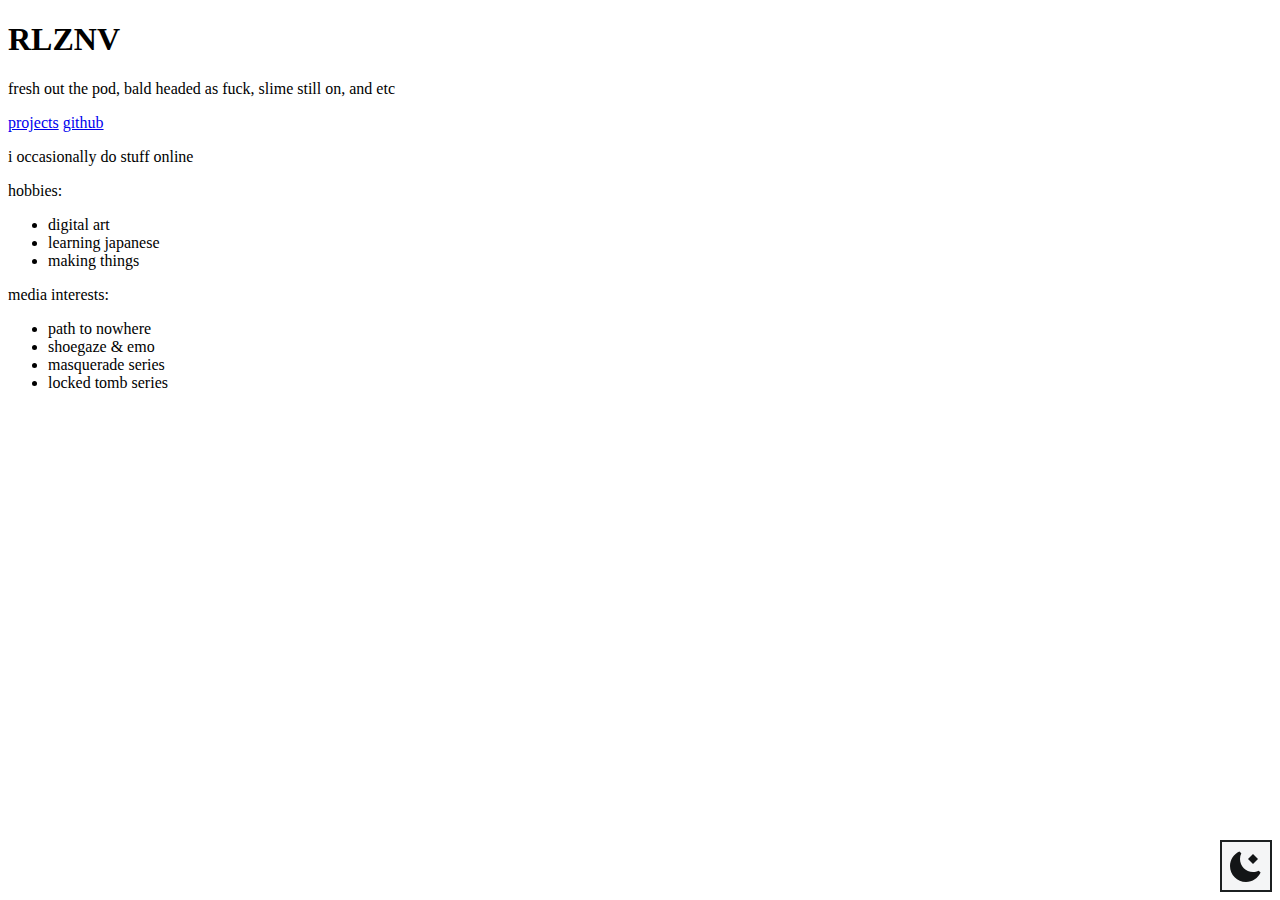
<file: index.html>
<!DOCTYPE html>

<html lang="en">
  <head>
    <meta charset="UTF-8">
    <title>rlznv</title>
    <link rel="stylesheet" type="text/css" href="/styles/index.css">
    <link id="theme" rel="stylesheet" type="text/css" href="/styles/light.css">
    <meta name="viewport" content="width=device-width, initial-scale=1">
    <script src="/js/darkmode.js"></script>
    <script src="/js/js-init.js"></script>
  </head>
  
  <body>
    <div id="switch" title="Switch themes" onclick="toggleTheme()"></div>
    <main class="index-container">
      <div class="box" id="left">
        <h1 class="big-name">RLZNV</h1>
        <p class="tag">fresh out the pod, bald headed as fuck, slime still on, and etc</p>
        <div class="icons">
          <a href="https://github.com/rlznv" title="github" id="github" class="link-icon"></a>
          <a href="https://rlznv.tumblr.com/" title="tumblr" id="tumblr" class="link-icon"></a>
          <a href="https://www.last.fm/user/rlznv" title="last.fm" id="lastfm" class="link-icon"></a>
        </div>
        <div id="nav-b">
          <a href="/proj.html" class="button">projects</a>
          <a href="https://github.com/rlznv/rlznv.github.io" class="button">github</a>
        </div>
      </div>
      <div class="box" id="right">
        <p class="about-me">i occasionally do stuff online</p>
        <p class="about-me">
          hobbies:
        </p>
        <ul>
          <li>digital art</li>
          <li>learning japanese</li>
          <li>making things</li>
        </ul>

        <p class="about-me">
          media interests:
        </p>
        <ul>
          <li>path to nowhere</li>
          <li>shoegaze & emo</li>
          <li>masquerade series</li>
          <li>locked tomb series</li>
        </ul>

      </div>
    </main>
  </body>
  
</html>
</file>
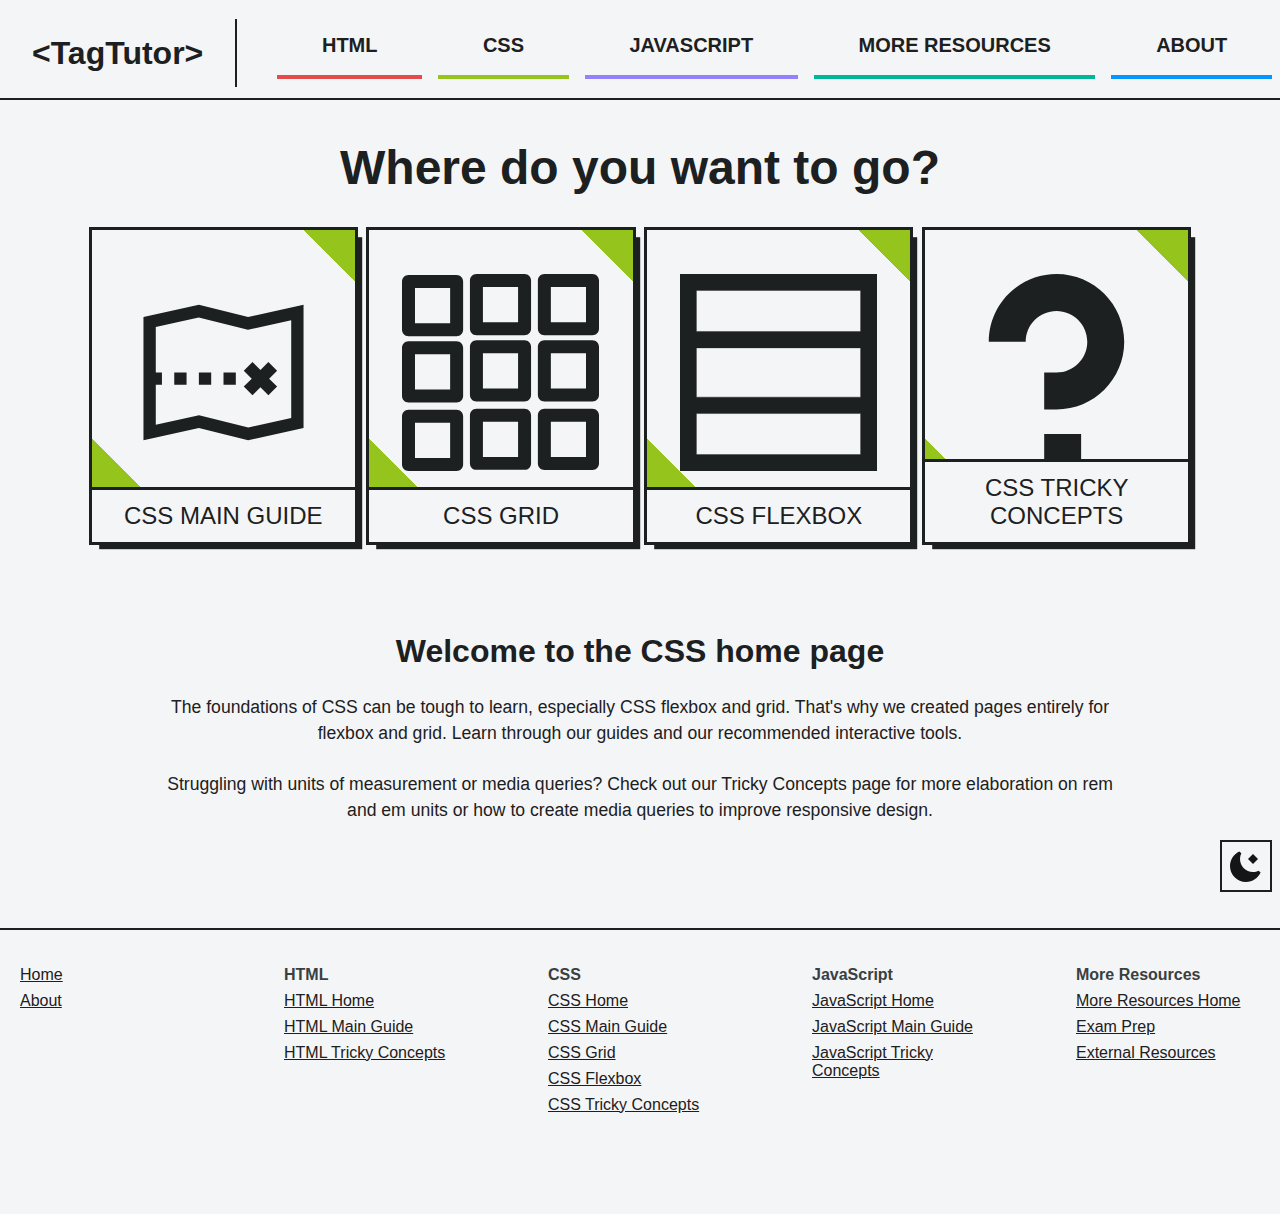
<file: css/index.html>
<!DOCTYPE html>

<html lang="en">
  <head>
    <meta charset="UTF-8">
    <title>&lt;TagTutor&gt; | CSS Home</title>
    <link rel="icon" type="image/x-icon" href="/img/favicon.ico">
    <link rel="stylesheet" type="text/css" href="/styles/base.css">
    <link rel="stylesheet" type="text/css" href="/styles/index-landing.css">
    <link rel="stylesheet" id="theme" type="text/css" href="/styles/light.css">
    <meta name="viewport" content="width=device-width, initial-scale=1">
    <script src="/js/js-init.js"></script>
    <script src="/js/darkmode.js"></script>
    <script src="/js/dropmenu.js"></script>
    <script src="/js/hamburger.js"></script>
  </head>
  
  <body >

    <header> 
      <a href="/" id="h-name"><h1 id="site-name">&lt;TagTutor&gt;</h1></a>

      <nav id="h-nav" aria-label="desktop-nav">
        <p class="nav-link" id="nav-html">HTML</p>
        <p class="nav-link" id="nav-css">CSS</p>
        <p class="nav-link" id="nav-js">JavaScript</p>
        <p class="nav-link" id="nav-more">More Resources</p>
        <a class="nav-link" id="nav-about" href="/about.html">About</a>
      </nav>

      <nav id="mobile-nav" aria-label="mobile-nav">
        <a class="mobile-link" id="mobile-html" href="/html/">HTML</a>
        <a class="mobile-link" id="mobile-css" href="/css/">CSS</a>
        <a class="mobile-link" id="mobile-js" href="/javascript/">JavaScript</a>
        <a class="mobile-link" id="mobile-more" href="/more/">More Resources</a>
        <a class="mobile-link" id="mobile-about" href="/about.html">About</a>
      </nav>

      <div id="burger" onclick="toggleBurger()"></div>

      <div id="switch" title="Switch themes" onclick="toggleTheme()"></div>

    </header>

    <div id="drop-container">
      <div class="nav-drop" id="html-drop">
        <a class="nav-drop-link" href="/html/">HTML Home</a>
        <a class="nav-drop-link" href="/html/main.html">HTML Main Guide</a>
        <a class="nav-drop-link" href="/html/tricky.html">HTML Tricky Concepts</a>
      </div>
      <div class="nav-drop" id="css-drop">
        <a class="nav-drop-link" href="/css/">CSS Home</a>
        <a class="nav-drop-link" href="/css/main.html">CSS Main Guide</a>
        <a class="nav-drop-link" href="/css/grid.html">CSS Grid</a>
        <a class="nav-drop-link" href="/css/flexbox.html">CSS Flexbox</a>
        <a class="nav-drop-link" href="/css/tricky.html">CSS Tricky Concepts</a>
      </div>
      <div class="nav-drop" id="js-drop">
        <a class="nav-drop-link" href="/javascript/">JavaScript Home</a>
        <a class="nav-drop-link" href="/javascript/main.html">JavaScript Main Guide</a>
        <a class="nav-drop-link" href="/javascript/tricky.html">JavaScript Tricky Concepts</a>
      </div>
      <div class="nav-drop" id="more-drop">
        <a class="nav-drop-link" href="/more/">More Resources Home</a>
        <a class="nav-drop-link" href="/more/exam-prep.html">Exam Prep</a>
        <a class="nav-drop-link" href="/more/external-res.html">External Resources</a>
      </div>
    </div>

    <main>
      <section id="eye-catch">
        <h1 id="landing-text" class="">Where do you want to go?</h1>
        <div id="cards">
          <a href="/css/main.html" class="card-wrapper">
            <div class="card card-css mainguide">
              <p class="card-text">CSS Main Guide</p>
            </div>
          </a>
          <a href="/css/grid.html" class="card-wrapper">
            <div class="card card-css grid">
              <p class="card-text">CSS Grid</p>
            </div>
          </a>
          <a href="/css/flexbox.html" class="card-wrapper">
            <div class="card card-css flexbox">
              <p class="card-text">CSS Flexbox</p>
            </div>
          </a>
          <a href="/css/tricky.html" class="card-wrapper">
            <div class="card card-css tricky">
              <p class="card-text">CSS Tricky Concepts</p>
            </div>
          </a>
        </div>
      </section>
      <section id="blurb">
        <h2>Welcome to the CSS home page</h2>
        <p>The foundations of CSS can be tough to learn, especially CSS flexbox and grid. That's why we created pages entirely for flexbox and grid. Learn through our guides and our recommended interactive tools.</p>
        <p>Struggling with units of measurement or media queries? Check out our Tricky Concepts page for more elaboration on rem and em units or how to create media queries to improve responsive design.</p>
      </section>
    </main>

    <footer>
      <div class="f-stack" id="f-h-a">
        <a class="f-link" href="/index.html">Home</a>
        <a class="f-link" href="/about.html">About</a>
      </div>
      
      <div class="f-stack" id="f-html">
        <p class="f-title">HTML</p>
        <a class="f-link" href="/html/index.html">HTML Home</a>
        <a class="f-link" href="/html/main.html">HTML Main Guide</a>
        <a class="f-link" href="/html/tricky.html">HTML Tricky Concepts</a>
      </div>

      <div class="f-stack" id="f-css">
        <p class="f-title">CSS</p>
        <a class="f-link" href="/css/index.html">CSS Home</a>
        <a class="f-link" href="/css/main.html">CSS Main Guide</a>
        <a class="f-link" href="/css/grid.html">CSS Grid</a>
        <a class="f-link" href="/css/flexbox.html">CSS Flexbox</a>
        <a class="f-link" href="/css/tricky.html">CSS Tricky Concepts</a>
      </div>
      
      <div class="f-stack" id="f-js">
        <p class="f-title">JavaScript</p>
        <a class="f-link" href="/javascript/index.html">JavaScript Home</a>
        <a class="f-link" href="/javascript/main.html">JavaScript Main Guide</a>
        <a class="f-link" href="/javascript/tricky.html">JavaScript Tricky Concepts</a>
      </div>
      
      <div class="f-stack" id="f-more">
        <p class="f-title">More Resources</p>
        <a class="f-link" href="/more/index.html">More Resources Home</a>
        <a class="f-link" href="/more/exam-prep.html">Exam Prep</a>
        <a class="f-link" href="/more/external-res.html">External Resources</a>
      </div>
    </footer>
  
  </body>
  
</html>
</file>
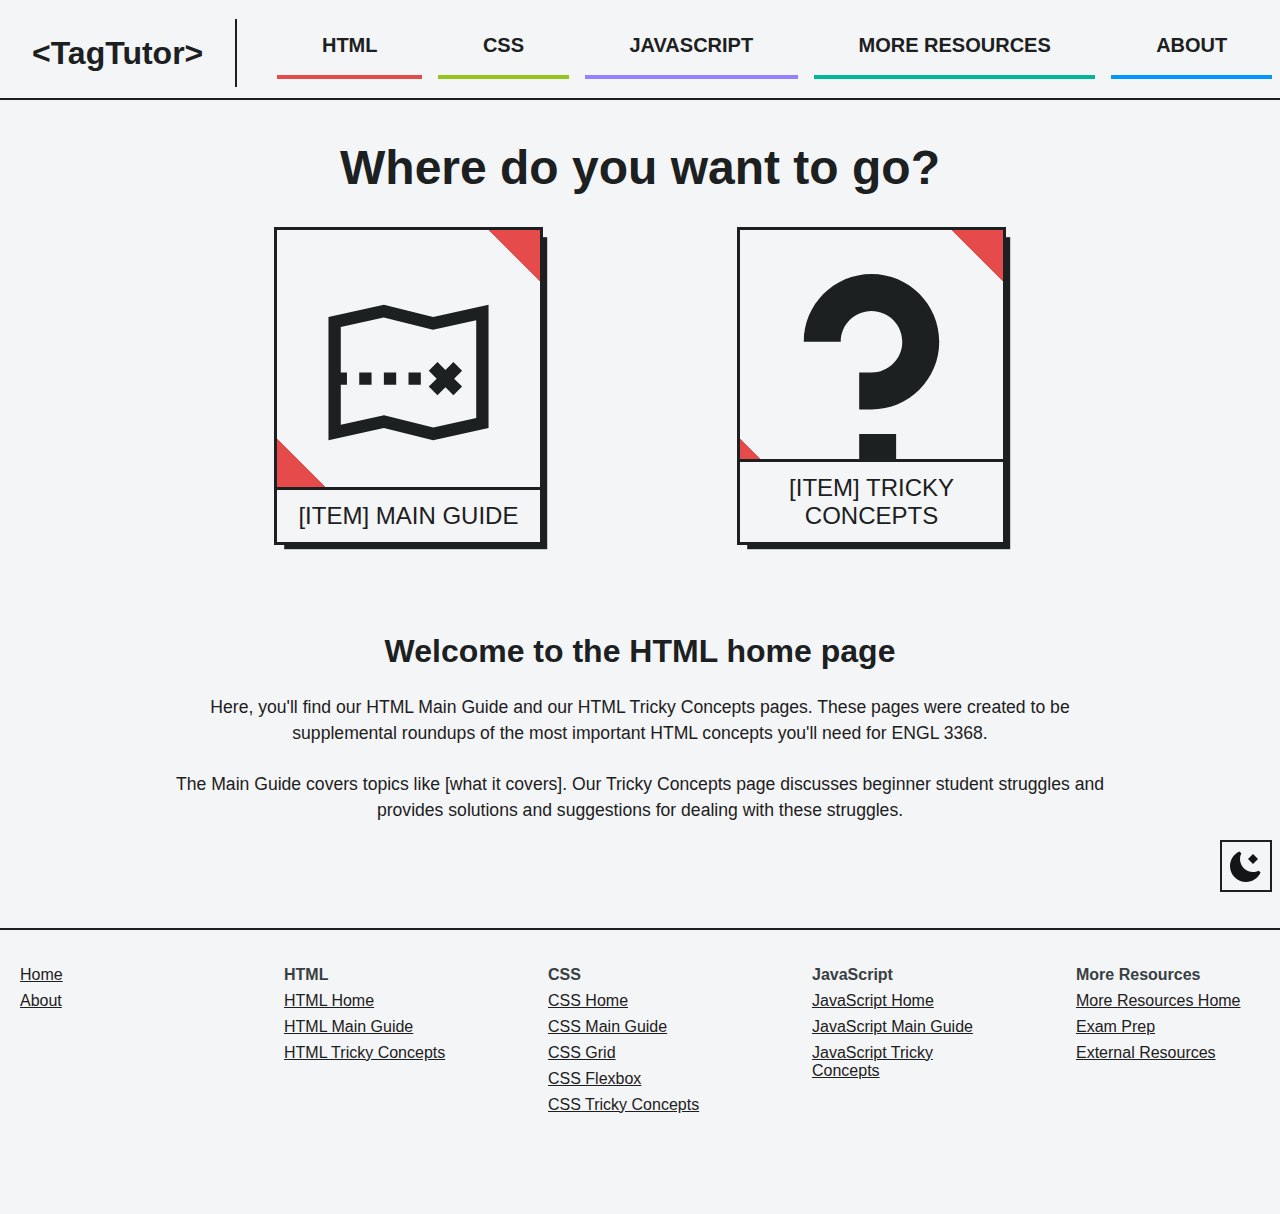
<file: html/index.html>
<!DOCTYPE html>

<html lang="en">
  <head>
    <meta charset="UTF-8">
    <title>&lt;TagTutor&gt; HTML Home</title>
    <link rel="icon" type="image/x-icon" href="/img/favicon.ico">
    <link rel="stylesheet" type="text/css" href="/styles/base.css">
    <link rel="stylesheet" type="text/css" href="/styles/index-landing.css">
    <link rel="stylesheet" id="theme" type="text/css" href="/styles/light.css">
    <meta name="viewport" content="width=device-width, initial-scale=1">
    <script src="/js/js-init.js"></script>
    <script src="/js/darkmode.js"></script>
    <script src="/js/dropmenu.js"></script>
    <script src="/js/hamburger.js"></script>
  </head>
  
  <body >

    <header> 
      <a href="/" id="h-name"><h1 id="site-name">&lt;TagTutor&gt;</h1></a>

      <nav id="h-nav" aria-label="desktop-nav">
        <p class="nav-link" id="nav-html">HTML</p>
        <p class="nav-link" id="nav-css">CSS</p>
        <p class="nav-link" id="nav-js">JavaScript</p>
        <p class="nav-link" id="nav-more">More Resources</p>
        <a class="nav-link" id="nav-about" href="/about.html">About</a>
      </nav>

      <nav id="mobile-nav" aria-label="mobile-nav">
        <a class="mobile-link" id="mobile-html" href="/html/">HTML</a>
        <a class="mobile-link" id="mobile-css" href="/css/">CSS</a>
        <a class="mobile-link" id="mobile-js" href="/javascript/">JavaScript</a>
        <a class="mobile-link" id="mobile-more" href="/more/">More Resources</a>
        <a class="mobile-link" id="mobile-about" href="/about.html">About</a>
      </nav>

      <div id="burger" onclick="toggleBurger()"></div>

      <div id="switch" title="Switch themes" onclick="toggleTheme()"></div>

    </header>

    <div id="drop-container">
      <div class="nav-drop" id="html-drop">
        <a class="nav-drop-link" href="/html">HTML Home</a>
        <a class="nav-drop-link" href="/html">HTML Main Guide</a>
        <a class="nav-drop-link" href="/html">HTML Tricky Concepts</a>
      </div>
      <div class="nav-drop" id="css-drop">
        <a class="nav-drop-link" href="/css/">CSS Home</a>
        <a class="nav-drop-link" href="/css">CSS Main Guide</a>
        <a class="nav-drop-link" href="/css">CSS Grid</a>
        <a class="nav-drop-link" href="/css">CSS Flexbox</a>
        <a class="nav-drop-link" href="/css">CSS Tricky Concepts</a>
      </div>
      <div class="nav-drop" id="js-drop">
        <a class="nav-drop-link" href="/javascript">JavaScript Home</a>
        <a class="nav-drop-link" href="/javascript">JavaScript Main Guide</a>
        <a class="nav-drop-link" href="/javascript">JavaScript Tricky Concepts</a>
      </div>
      <div class="nav-drop" id="more-drop">
        <a class="nav-drop-link" href="/more">More Resources Home</a>
        <a class="nav-drop-link" href="/more">Exam Prep</a>
        <a class="nav-drop-link" href="/more/external-res.html">External Resources</a>
      </div>
    </div>

    <main>
      <section id="eye-catch">
        <h1 id="landing-text" class="">Where do you want to go?</h1>
        <div id="cards">
          <a href="/html/main.html" class="card-wrapper">
            <div class="card card-html mainguide">
              <p class="card-text">[item] Main Guide</p>
            </div>
          </a>
          <a href="/html/" class="card-wrapper">
            <div class="card card-html tricky">
              <p class="card-text">[item] Tricky Concepts</p>
            </div>
          </a>
        </div>
      </section>
      <section id="blurb">
        <h2>Welcome to the HTML home page</h2>
        <p>Here, you'll find our HTML Main Guide and our HTML Tricky Concepts pages. These pages were created to be supplemental roundups of the most important HTML concepts you'll need for ENGL 3368.</p>
        <p>The Main Guide covers topics like [what it covers]. Our Tricky Concepts page discusses beginner student struggles and provides solutions and suggestions for dealing with these struggles.</p>
      </section>
    </main>

    <footer>
      <div class="f-stack" id="f-h-a">
        <a class="f-link" href="/index.html">Home</a>
        <a class="f-link" href="/about.html">About</a>
      </div>
      
      <div class="f-stack" id="f-html">
        <p class="f-title">HTML</p>
        <a class="f-link" href="/html/index.html">HTML Home</a>
        <a class="f-link" href="/html/main.html">HTML Main Guide</a>
        <a class="f-link" href="/html/tricky.html">HTML Tricky Concepts</a>
      </div>

      <div class="f-stack" id="f-css">
        <p class="f-title">CSS</p>
        <a class="f-link" href="/css/index.html">CSS Home</a>
        <a class="f-link" href="/css/main.html">CSS Main Guide</a>
        <a class="f-link" href="/css/grid.html">CSS Grid</a>
        <a class="f-link" href="/css/flexbox.html">CSS Flexbox</a>
        <a class="f-link" href="/css/tricky.html">CSS Tricky Concepts</a>
      </div>
      
      <div class="f-stack" id="f-js">
        <p class="f-title">JavaScript</p>
        <a class="f-link" href="/javascript/index.html">JavaScript Home</a>
        <a class="f-link" href="/javascript/main.html">JavaScript Main Guide</a>
        <a class="f-link" href="/javascript/tricky.html">JavaScript Tricky Concepts</a>
      </div>
      
      <div class="f-stack" id="f-more">
        <p class="f-title">More Resources</p>
        <a class="f-link" href="/more/index.html">More Resources Home</a>
        <a class="f-link" href="/more/exam-prep.html">Exam Prep</a>
        <a class="f-link" href="/more/external-res.html">External Resources</a>
      </div>
    </footer>
  
  </body>
  
</html>
</file>
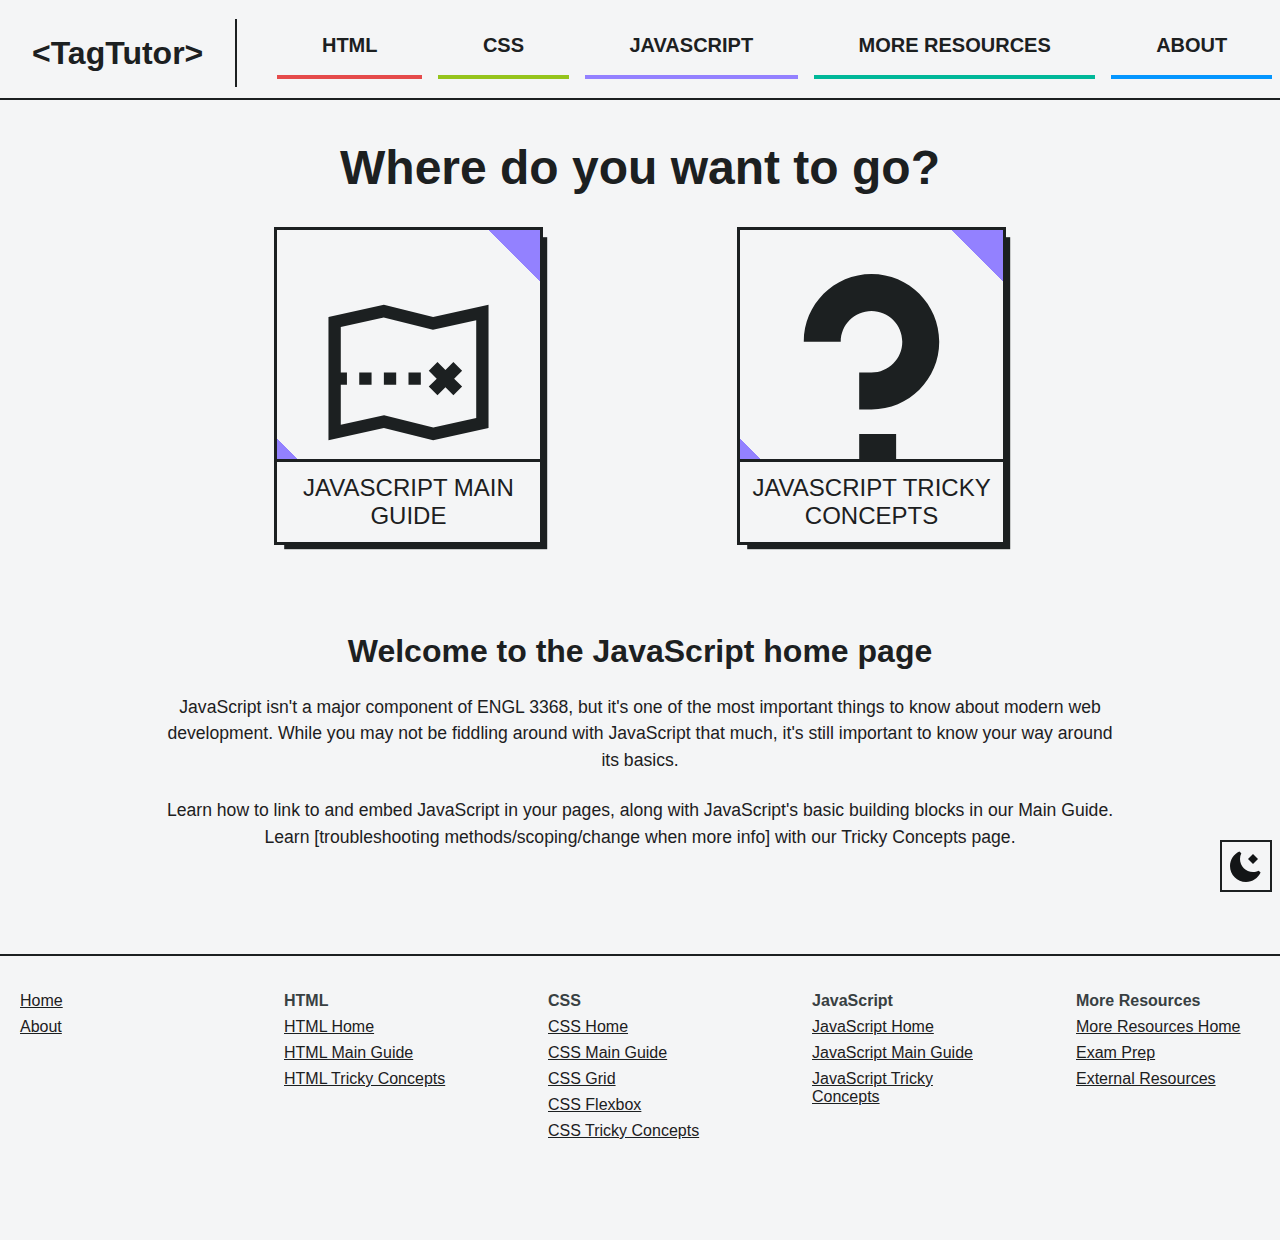
<file: javascript/index.html>
<!DOCTYPE html>

<html lang="en">
  <head>
    <meta charset="UTF-8">
    <title>&lt;TagTutor&gt; JavaScript Home</title>
    <link rel="icon" type="image/x-icon" href="/img/favicon.ico">
    <link rel="stylesheet" type="text/css" href="/styles/base.css">
    <link rel="stylesheet" type="text/css" href="/styles/index-landing.css">
    <link rel="stylesheet" id="theme" type="text/css" href="/styles/light.css">
    <meta name="viewport" content="width=device-width, initial-scale=1">
    <script src="/js/js-init.js"></script>
    <script src="/js/darkmode.js"></script>
    <script src="/js/dropmenu.js"></script>
    <script src="/js/hamburger.js"></script>
  </head>
  
  <body >

    <header> 
      <a href="/" id="h-name"><h1 id="site-name">&lt;TagTutor&gt;</h1></a>

      <nav id="h-nav" aria-label="desktop-nav">
        <p class="nav-link" id="nav-html">HTML</p>
        <p class="nav-link" id="nav-css">CSS</p>
        <p class="nav-link" id="nav-js">JavaScript</p>
        <p class="nav-link" id="nav-more">More Resources</p>
        <a class="nav-link" id="nav-about" href="/about.html">About</a>
      </nav>

      <nav id="mobile-nav" aria-label="mobile-nav">
        <a class="mobile-link" id="mobile-html" href="/html/">HTML</a>
        <a class="mobile-link" id="mobile-css" href="/css/">CSS</a>
        <a class="mobile-link" id="mobile-js" href="/javascript/">JavaScript</a>
        <a class="mobile-link" id="mobile-more" href="/more/">More Resources</a>
        <a class="mobile-link" id="mobile-about" href="/about.html">About</a>
      </nav>

      <div id="burger" onclick="toggleBurger()"></div>

      <div id="switch" title="Switch themes" onclick="toggleTheme()"></div>

    </header>

    <div id="drop-container">
      <div class="nav-drop" id="html-drop">
        <a class="nav-drop-link" href="/html/">HTML Home</a>
        <a class="nav-drop-link" href="/html/main.html">HTML Main Guide</a>
        <a class="nav-drop-link" href="/html/tricky.html">HTML Tricky Concepts</a>
      </div>
      <div class="nav-drop" id="css-drop">
        <a class="nav-drop-link" href="/css/">CSS Home</a>
        <a class="nav-drop-link" href="/css/main.html">CSS Main Guide</a>
        <a class="nav-drop-link" href="/css/grid.html">CSS Grid</a>
        <a class="nav-drop-link" href="/css/flexbox.html">CSS Flexbox</a>
        <a class="nav-drop-link" href="/css/tricky.html">CSS Tricky Concepts</a>
      </div>
      <div class="nav-drop" id="js-drop">
        <a class="nav-drop-link" href="/javascript/">JavaScript Home</a>
        <a class="nav-drop-link" href="/javascript/main.html">JavaScript Main Guide</a>
        <a class="nav-drop-link" href="/javascript/tricky.html">JavaScript Tricky Concepts</a>
      </div>
      <div class="nav-drop" id="more-drop">
        <a class="nav-drop-link" href="/more">More Resources Home</a>
        <a class="nav-drop-link" href="/more/exam-prep.html">Exam Prep</a>
        <a class="nav-drop-link" href="/more/external-res.html">External Resources</a>
      </div>
    </div>

    <main>
      <section id="eye-catch">
        <h1 id="landing-text" class="">Where do you want to go?</h1>
        <div id="cards">
          <a href="/javascript/main.html" class="card-wrapper">
            <div class="card card-js mainguide">
              <p class="card-text">JavaScript Main Guide</p>
            </div>
          </a>
          <a href="/javascript/tricky.html" class="card-wrapper">
            <div class="card card-js tricky">
              <p class="card-text">JavaScript Tricky Concepts</p>
            </div>
          </a>
        </div>
      </section>
      <section id="blurb">
        <h2>Welcome to the JavaScript home page</h2>
        <p>JavaScript isn't a major component of ENGL 3368, but it's one of the most important things to know about modern web development. While you may not be fiddling around with JavaScript that much, it's still important to know your way around its basics.</p>
        <p>Learn how to link to and embed JavaScript in your pages, along with JavaScript's basic building blocks in our Main Guide. Learn [troubleshooting methods/scoping/change when more info] with our Tricky Concepts page.</p>
      </section>
    </main>

    <footer>
      <div class="f-stack" id="f-h-a">
        <a class="f-link" href="/index.html">Home</a>
        <a class="f-link" href="/about.html">About</a>
      </div>
      
      <div class="f-stack" id="f-html">
        <p class="f-title">HTML</p>
        <a class="f-link" href="/html/index.html">HTML Home</a>
        <a class="f-link" href="/html/main.html">HTML Main Guide</a>
        <a class="f-link" href="/html/tricky.html">HTML Tricky Concepts</a>
      </div>

      <div class="f-stack" id="f-css">
        <p class="f-title">CSS</p>
        <a class="f-link" href="/css/index.html">CSS Home</a>
        <a class="f-link" href="/css/main.html">CSS Main Guide</a>
        <a class="f-link" href="/css/grid.html">CSS Grid</a>
        <a class="f-link" href="/css/flexbox.html">CSS Flexbox</a>
        <a class="f-link" href="/css/tricky.html">CSS Tricky Concepts</a>
      </div>
      
      <div class="f-stack" id="f-js">
        <p class="f-title">JavaScript</p>
        <a class="f-link" href="/javascript/index.html">JavaScript Home</a>
        <a class="f-link" href="/javascript/main.html">JavaScript Main Guide</a>
        <a class="f-link" href="/javascript/tricky.html">JavaScript Tricky Concepts</a>
      </div>
      
      <div class="f-stack" id="f-more">
        <p class="f-title">More Resources</p>
        <a class="f-link" href="/more/index.html">More Resources Home</a>
        <a class="f-link" href="/more/exam-prep.html">Exam Prep</a>
        <a class="f-link" href="/more/external-res.html">External Resources</a>
      </div>
    </footer>
  
  </body>
  
</html>
</file>
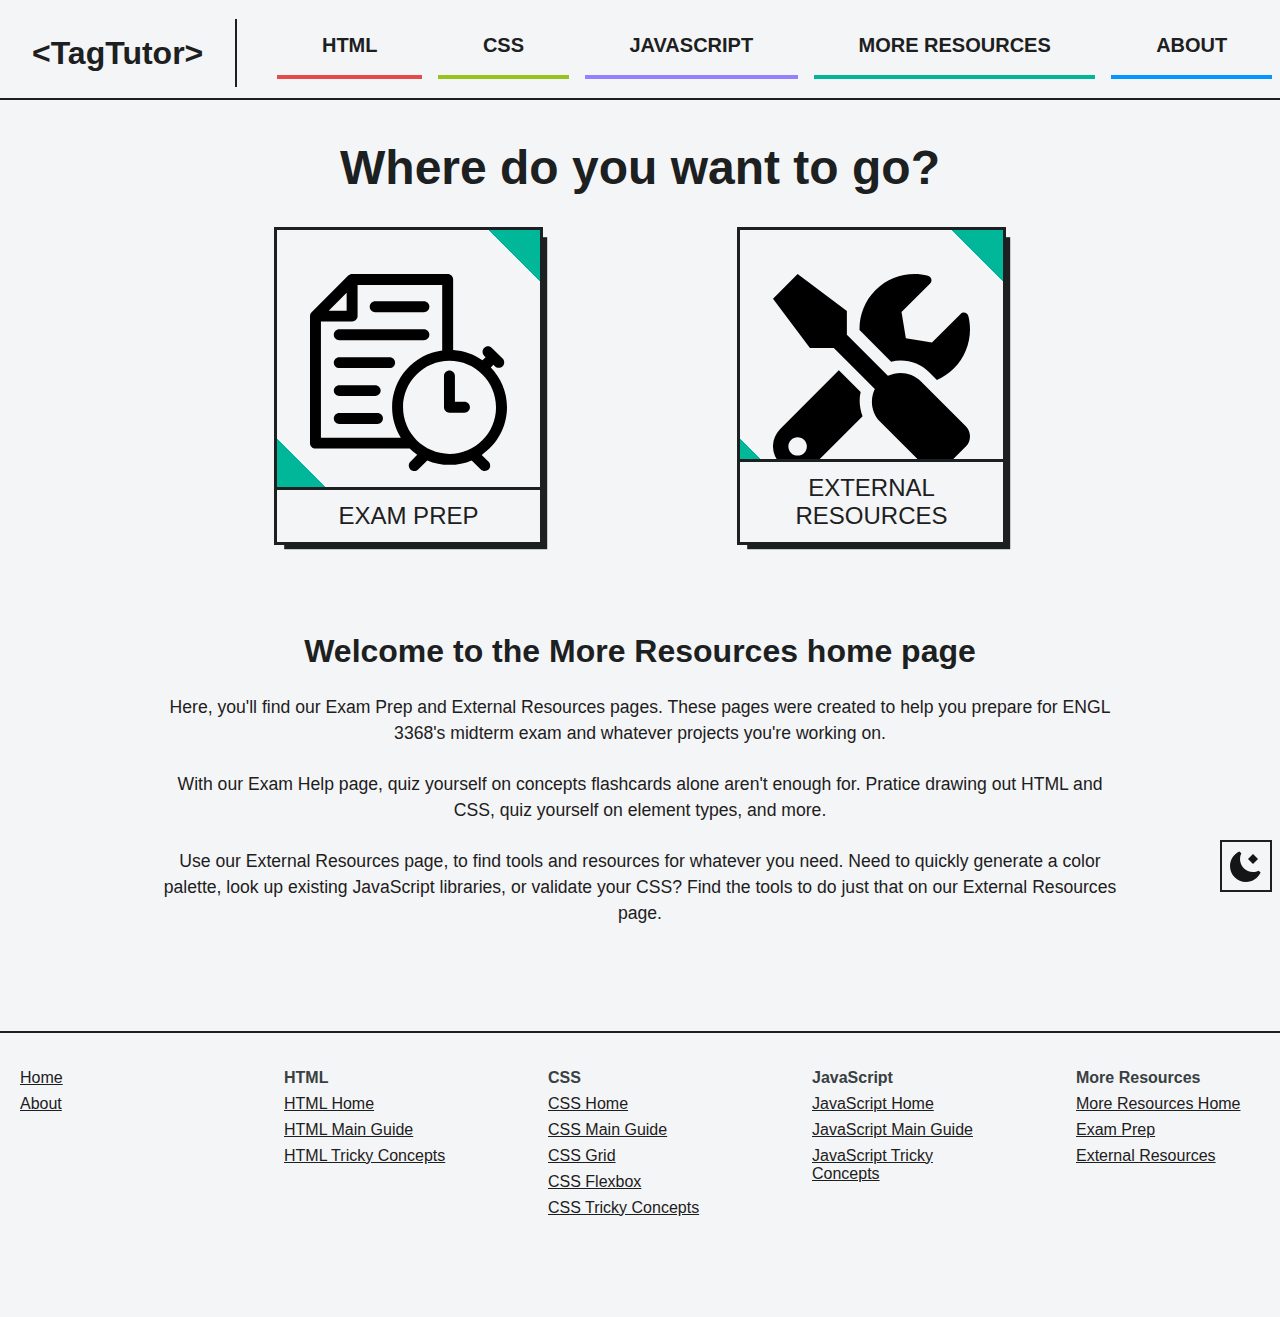
<file: more/index.html>
<!DOCTYPE html>

<html lang="en">
  <head>
    <meta charset="UTF-8">
    <title>&lt;TagTutor&gt; | More Resources Home</title>
    <link rel="icon" type="image/x-icon" href="/img/favicon.ico">
    <link rel="stylesheet" type="text/css" href="/styles/base.css">
    <link rel="stylesheet" type="text/css" href="/styles/index-landing.css">
    <link rel="stylesheet" id="theme" type="text/css" href="/styles/light.css">
    <meta name="viewport" content="width=device-width, initial-scale=1">
    <script src="/js/js-init.js"></script>
    <script src="/js/darkmode.js"></script>
    <script src="/js/dropmenu.js"></script>
    <script src="/js/hamburger.js"></script>
  </head>
  
  <body >

    <header> 
      <a href="/" id="h-name"><h1 id="site-name">&lt;TagTutor&gt;</h1></a>

      <nav id="h-nav" aria-label="desktop-nav">
        <p class="nav-link" id="nav-html">HTML</p>
        <p class="nav-link" id="nav-css">CSS</p>
        <p class="nav-link" id="nav-js">JavaScript</p>
        <p class="nav-link" id="nav-more">More Resources</p>
        <a class="nav-link" id="nav-about" href="/about.html">About</a>
      </nav>

      <nav id="mobile-nav" aria-label="mobile-nav">
        <a class="mobile-link" id="mobile-html" href="/html/">HTML</a>
        <a class="mobile-link" id="mobile-css" href="/css/">CSS</a>
        <a class="mobile-link" id="mobile-js" href="/javascript/">JavaScript</a>
        <a class="mobile-link" id="mobile-more" href="/more/">More Resources</a>
        <a class="mobile-link" id="mobile-about" href="/about.html">About</a>
      </nav>

      <div id="burger" onclick="toggleBurger()"></div>

      <div id="switch" title="Switch themes" onclick="toggleTheme()"></div>

    </header>

    <div id="drop-container">
      <div class="nav-drop" id="html-drop">
        <a class="nav-drop-link" href="/html/">HTML Home</a>
        <a class="nav-drop-link" href="/html/main.html">HTML Main Guide</a>
        <a class="nav-drop-link" href="/html/tricky.html">HTML Tricky Concepts</a>
      </div>
      <div class="nav-drop" id="css-drop">
        <a class="nav-drop-link" href="/css/">CSS Home</a>
        <a class="nav-drop-link" href="/css/main.html">CSS Main Guide</a>
        <a class="nav-drop-link" href="/css/grid.html">CSS Grid</a>
        <a class="nav-drop-link" href="/css/flexbox.html">CSS Flexbox</a>
        <a class="nav-drop-link" href="/css/tricky.html">CSS Tricky Concepts</a>
      </div>
      <div class="nav-drop" id="js-drop">
        <a class="nav-drop-link" href="/javascript/">JavaScript Home</a>
        <a class="nav-drop-link" href="/javascript/main.html">JavaScript Main Guide</a>
        <a class="nav-drop-link" href="/javascript/tricky.html">JavaScript Tricky Concepts</a>
      </div>
      <div class="nav-drop" id="more-drop">
        <a class="nav-drop-link" href="/more">More Resources Home</a>
        <a class="nav-drop-link" href="/more/exam-prep.html">Exam Prep</a>
        <a class="nav-drop-link" href="/more/external-res.html">External Resources</a>
      </div>
    </div>

    <main>
      <section id="eye-catch">
        <h1 id="landing-text" class="">Where do you want to go?</h1>
        <div id="cards">
          <a href="/more/exam-prep.html" class="card-wrapper">
            <div class="card card-more exam-prep">
              <p class="card-text">Exam Prep</p>
            </div>
          </a>
          <a href="/more/external-res.html" class="card-wrapper">
            <div class="card card-more external-res">
              <p class="card-text">External Resources</p>
            </div>
          </a>
        </div>
      </section>
      <section id="blurb">
        <h2>Welcome to the More Resources home page</h2>
        <p>Here, you'll find our Exam Prep and External Resources pages. These pages were created to help you prepare for ENGL 3368's midterm exam and whatever projects you're working on.</p>
        <p>With our Exam Help page, quiz yourself on concepts flashcards alone aren't enough for. Pratice drawing out HTML and CSS, quiz yourself on element types, and more.</p>
        <p>Use our External Resources page, to find tools and resources for whatever you need. Need to quickly generate a color palette, look up existing JavaScript libraries, or validate your CSS? Find the tools to do just that on our External Resources page.</p>
      </section>
    </main>

    <footer>
      <div class="f-stack" id="f-h-a">
        <a class="f-link" href="/index.html">Home</a>
        <a class="f-link" href="/about.html">About</a>
      </div>
      
      <div class="f-stack" id="f-html">
        <p class="f-title">HTML</p>
        <a class="f-link" href="/html/index.html">HTML Home</a>
        <a class="f-link" href="/html/main.html">HTML Main Guide</a>
        <a class="f-link" href="/html/tricky.html">HTML Tricky Concepts</a>
      </div>

      <div class="f-stack" id="f-css">
        <p class="f-title">CSS</p>
        <a class="f-link" href="/css/index.html">CSS Home</a>
        <a class="f-link" href="/css/main.html">CSS Main Guide</a>
        <a class="f-link" href="/css/grid.html">CSS Grid</a>
        <a class="f-link" href="/css/flexbox.html">CSS Flexbox</a>
        <a class="f-link" href="/css/tricky.html">CSS Tricky Concepts</a>
      </div>
      
      <div class="f-stack" id="f-js">
        <p class="f-title">JavaScript</p>
        <a class="f-link" href="/javascript/index.html">JavaScript Home</a>
        <a class="f-link" href="/javascript/main.html">JavaScript Main Guide</a>
        <a class="f-link" href="/javascript/tricky.html">JavaScript Tricky Concepts</a>
      </div>
      
      <div class="f-stack" id="f-more">
        <p class="f-title">More Resources</p>
        <a class="f-link" href="/more/index.html">More Resources Home</a>
        <a class="f-link" href="/more/exam-prep.html">Exam Prep</a>
        <a class="f-link" href="/more/external-res.html">External Resources</a>
      </div>
    </footer>
  
  </body>
  
</html>
</file>
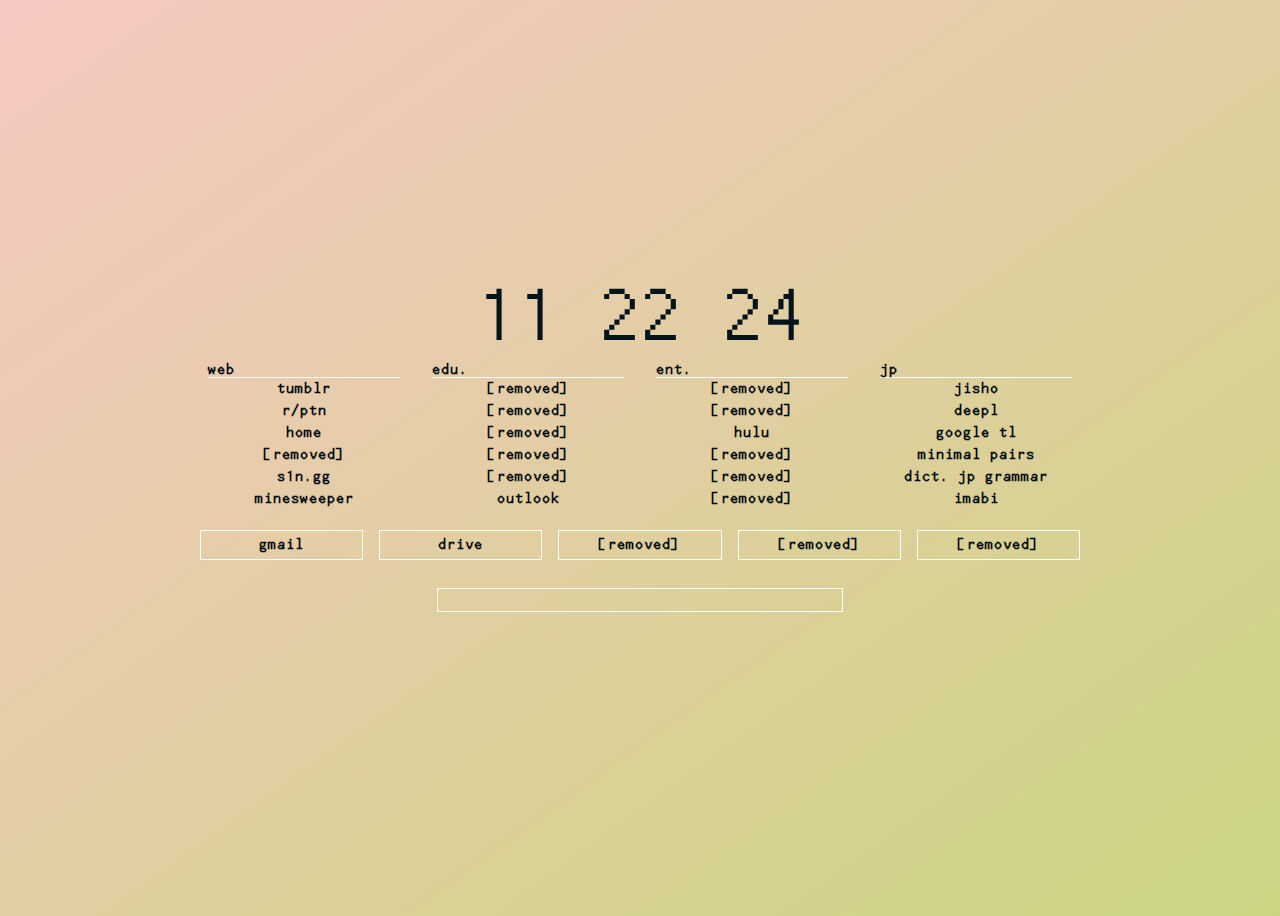
<file: projects/startpage/index.html>
<!DOCTYPE html>

<html lang="en">
  <head>
    <meta charset="UTF-8">
    <title>Home</title>
    <link rel="stylesheet" type="text/css" href="safe.css">
  </head>

  <body onload="startTime()">  
  <div id="container">
    <div id="time">
      <script>
      function startTime() {
        var today=new Date();
        var h=today.getHours();
        var m=today.getMinutes();
        var s=today.getSeconds();
        m = checkTime(m);
        s = checkTime(s);
        document.getElementById('time').innerHTML = h+" "+m+" "+s;
        var t = setTimeout(function(){startTime()},500);
      }

      function checkTime(i) {
        if (i<10) {i = "0" + i};
        return i;
      }
      </script>
    </div>
	
    <div class="stacks">
      <div class="list" id="stack-1">
        <p>web</p>
          <ul>
            <li><a href="https://www.tumblr.com/">tumblr</a></li>
            <li><a href="https://reddit.com/r/pathtonowhere/">r/ptn</a></li>
            <li><a href="https://reddit.com/">home</a></li>
            <li><a href="#">[removed]</a></li>
            <li><a href="https://s1n.gg/">s1n.gg</a></li>
            <li><a href="https://minesweeper.online/">minesweeper</a></li>
          </ul>
      </div>
      
      <div class="list" id="stack-2">
        <p>edu.</p>
          <ul>
            <li><a href="#">[removed]</a></li>
            <li><a href="#">[removed]</a></li>
            <li><a href="#">[removed]</a></li>
            <li><a href="#">[removed]</a></li>
            <li><a href="#">[removed]</a></li>
            <li><a href="https://outlook.office.com/mail/">outlook</a></li>
          </ul>
      </div>
    
    <div class="list" id="stack-3">
        <p>ent.</p>
          <ul>
            <li><a href="#">[removed]</a></li>
            <li><a href="#">[removed]</a></li>
            <li><a href="https://www.hulu.com/hub/home/">hulu</a></li>
            <li><a href="#">[removed]</a></li>
            <li><a href="#">[removed]</a></li>
            <li><a href="#">[removed]</a></li>
          </ul>
      </div>
      
      <div class="list" id="stack-4">
        <p>jp</p>
          <ul>
            <li><a href="https://jisho.org/">jisho</a></li>
            <li><a href="https://www.deepl.com/translator/">deepl</a></li>
            <li><a href="https://translate.google.com/">google tl</a></li>
            <li><a href="https://kotu.io/tests/pitchAccent/perception/minimalPairs/">minimal pairs</a></li>
            <li><a href="https://djtguide.github.io/grammar/dojgmain.html">dict. jp grammar</a></li>
            <li><a href="https://djtguide.github.io/grammar/imabi.html">imabi</a></li>
          </ul>
      </div>

    </div>
	
    <div class="buttons">
      <p><a href="https://mail.google.com/">gmail</a></p>
      <p><a href="https://drive.google.com/">drive</a></p>
      <p><a href="#">[removed]</a></p>
      <p><a href="#">[removed]</a></p>
      <p><a href="#">[removed]</a></p>
    </div>
  
    <div class="search-bar">
      <form method="get" action="https://nyaa.si/"> 
        <input class="search" name="q" type="text"> 
      </form>
    </div>
    
  </div> 
  </body>
</html>
</file>
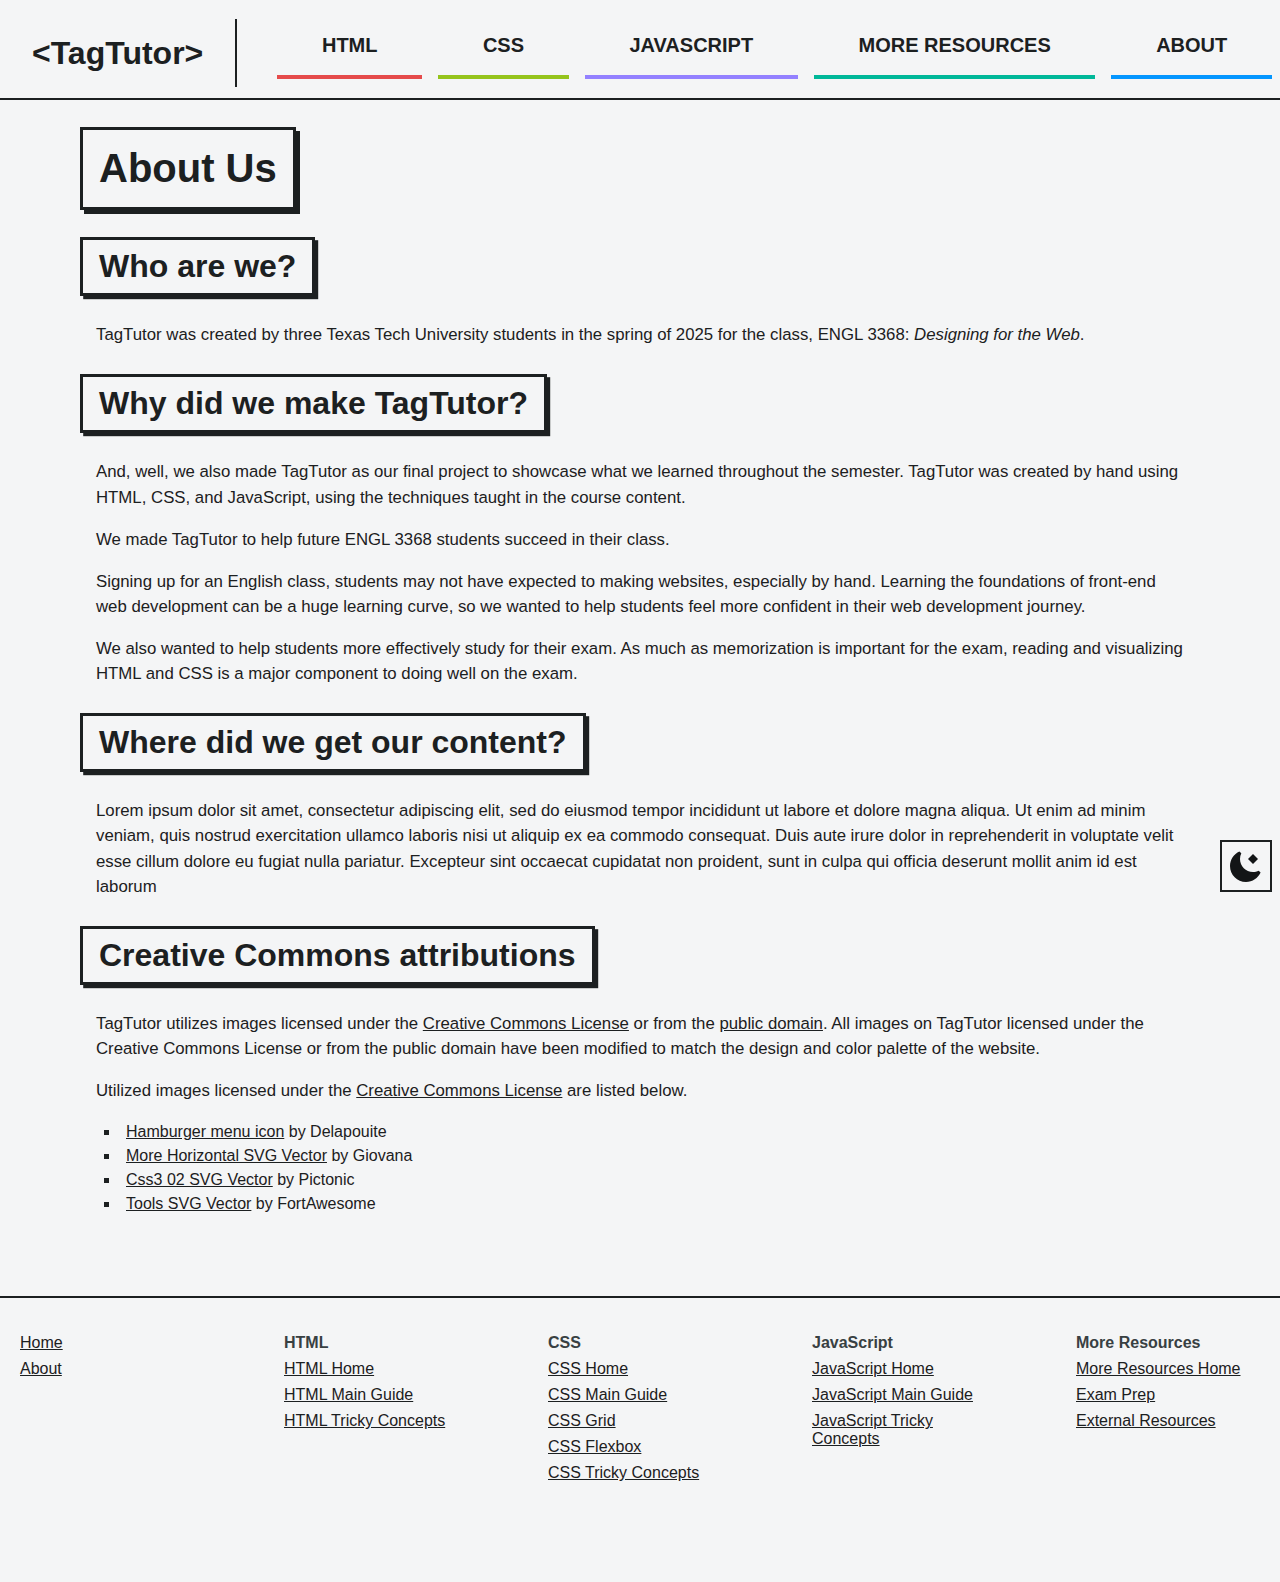
<file: about.html>
<!DOCTYPE html>

<html lang="en">
  <head>
    <meta charset="UTF-8">
    <title>&lt;TagTutor&gt; | About</title>
    <link rel="icon" type="image/x-icon" href="/img/favicon.ico">
    <link rel="stylesheet" type="text/css" href="/styles/base.css">
    <link rel="stylesheet" type="text/css" href="/styles/base-info.css">
    <link rel="stylesheet" id="theme" type="text/css" href="styles/light.css">
    <meta name="viewport" content="width=device-width, initial-scale=1">
    <script src="/js/js-init.js"></script>
    <script src="/js/darkmode.js"></script>
    <script src="/js/dropmenu.js"></script>
    <script src="/js/hamburger.js"></script>
  </head>
  
  <body >

    <header> 
      <a href="/" id="h-name"><h1 id="site-name">&lt;TagTutor&gt;</h1></a>

      <nav id="h-nav" aria-label="desktop-nav">
        <p class="nav-link" id="nav-html">HTML</p>
        <p class="nav-link" id="nav-css">CSS</p>
        <p class="nav-link" id="nav-js">JavaScript</p>
        <p class="nav-link" id="nav-more">More Resources</p>
        <a class="nav-link" id="nav-about" href="/about.html">About</a>
      </nav>

      <nav id="mobile-nav" aria-label="mobile-nav">
        <a class="mobile-link" id="mobile-html" href="/html/">HTML</a>
        <a class="mobile-link" id="mobile-css" href="/css/">CSS</a>
        <a class="mobile-link" id="mobile-js" href="/javascript/">JavaScript</a>
        <a class="mobile-link" id="mobile-more" href="/more/">More Resources</a>
        <a class="mobile-link" id="mobile-about" href="/about.html">About</a>
      </nav>

      <div id="burger" onclick="toggleBurger()"></div>

      <div id="switch" title="Switch themes" onclick="toggleTheme()"></div>

    </header>

    <div id="drop-container">
      <div class="nav-drop" id="html-drop">
        <a class="nav-drop-link" href="/html">HTML Home</a>
        <a class="nav-drop-link" href="/html">HTML Main Guide</a>
        <a class="nav-drop-link" href="/html">HTML Tricky Concepts</a>
      </div>
      <div class="nav-drop" id="css-drop">
        <a class="nav-drop-link" href="/css/">CSS Home</a>
        <a class="nav-drop-link" href="/css">CSS Main Guide</a>
        <a class="nav-drop-link" href="/css">CSS Grid</a>
        <a class="nav-drop-link" href="/css">CSS Flexbox</a>
        <a class="nav-drop-link" href="/css">CSS Tricky Concepts</a>
      </div>
      <div class="nav-drop" id="js-drop">
        <a class="nav-drop-link" href="/javascript">JavaScript Home</a>
        <a class="nav-drop-link" href="/javascript">JavaScript Main Guide</a>
        <a class="nav-drop-link" href="/javascript">JavaScript Tricky Concepts</a>
      </div>
      <div class="nav-drop" id="more-drop">
        <a class="nav-drop-link" href="/more">More Resources Home</a>
        <a class="nav-drop-link" href="/more">Exam Prep</a>
        <a class="nav-drop-link" href="/more/external-res.html">External Resources</a>
      </div>
    </div>

    <main>
      <h1 class="info-h1">About Us</h1>
      <section class="info-sect">
        <h2 class="exam-header">Who are we?</h2>
        <p>
          TagTutor was created by three Texas Tech University students in the spring of 2025 for the class, ENGL 3368: <em>Designing for the Web</em>.
        </p>

        <h2 class="exam-header">Why did we make TagTutor?</h2>
        <p>
          And, well, we also made TagTutor as our final project to showcase what we learned throughout the semester. TagTutor was created by hand using HTML, CSS, and JavaScript, using the techniques taught in the course content.
        </p>
        <p>
          We made TagTutor to help future ENGL 3368 students succeed in their class.
        </p>
        <p>
          Signing up for an English class, students may not have expected to making websites, especially by hand. Learning the foundations of front-end web development can be a huge learning curve, so we wanted to help students feel more confident in their web development journey.
        </p>
        <p>
          We also wanted to help students more effectively study for their exam. As much as memorization is important for the exam, reading and visualizing HTML and CSS is a major component to doing well on the exam. 
        </p>

        <h2 class="exam-header">Where did we get our content?</h2>
        <p>
          Lorem ipsum dolor sit amet, consectetur adipiscing elit, sed do eiusmod tempor incididunt ut labore et dolore magna aliqua. Ut enim ad minim veniam, quis nostrud exercitation ullamco laboris nisi ut aliquip ex ea commodo consequat. Duis aute irure dolor in reprehenderit in voluptate velit esse cillum dolore eu fugiat nulla pariatur. Excepteur sint occaecat cupidatat non proident, sunt in culpa qui officia deserunt mollit anim id est laborum
        </p>

        <h2 class="exam-header">Creative Commons attributions</h2>
        <p>
          TagTutor utilizes images licensed under the <a href="#" class="inline-link external">Creative Commons License</a> or from the <a href="https://creativecommons.org/public-domain/" class="inline-link external">public domain</a>. All images on TagTutor licensed under the Creative Commons License or from the public domain have been modified to match the design and color palette of the website.
        </p>
        <p>
          Utilized images licensed under the <a href="#" class="inline-link external">Creative Commons License</a> are listed below.
        </p>
        <ul>
          <li><a href="https://game-icons.net/1x1/delapouite/hamburger-menu.html" class="inline-link external">Hamburger menu icon</a> by Delapouite</li>
          <li><a href="https://www.svgrepo.com/svg/521184/more-horizontal" class="inline-link external">More Horizontal SVG Vector</a> by Giovana</li>
          <li><a href="https://www.svgrepo.com/svg/508795/css3-02" class="inline-link external">Css3 02 SVG Vector</a> by Pictonic</li>
          <li><a href="https://www.svgrepo.com/svg/352587/tools" class="inline-link external">Tools SVG Vector</a> by FortAwesome</li>
        </ul>
      </section>

    </main>

    <footer>
      <div class="f-stack" id="f-h-a">
        <a class="f-link" href="/index.html">Home</a>
        <a class="f-link" href="/about.html">About</a>
      </div>
      
      <div class="f-stack" id="f-html">
        <p class="f-title">HTML</p>
        <a class="f-link" href="/html/index.html">HTML Home</a>
        <a class="f-link" href="/html/main.html">HTML Main Guide</a>
        <a class="f-link" href="/html/tricky.html">HTML Tricky Concepts</a>
      </div>

      <div class="f-stack" id="f-css">
        <p class="f-title">CSS</p>
        <a class="f-link" href="/css/index.html">CSS Home</a>
        <a class="f-link" href="/css/main.html">CSS Main Guide</a>
        <a class="f-link" href="/css/grid.html">CSS Grid</a>
        <a class="f-link" href="/css/flexbox.html">CSS Flexbox</a>
        <a class="f-link" href="/css/tricky.html">CSS Tricky Concepts</a>
      </div>
      
      <div class="f-stack" id="f-js">
        <p class="f-title">JavaScript</p>
        <a class="f-link" href="/javascript/index.html">JavaScript Home</a>
        <a class="f-link" href="/javascript/main.html">JavaScript Main Guide</a>
        <a class="f-link" href="/javascript/tricky.html">JavaScript Tricky Concepts</a>
      </div>
      
      <div class="f-stack" id="f-more">
        <p class="f-title">More Resources</p>
        <a class="f-link" href="/more/index.html">More Resources Home</a>
        <a class="f-link" href="/more/exam-prep.html">Exam Prep</a>
        <a class="f-link" href="/more/external-res.html">External Resources</a>
      </div>
    </footer>
  
  </body>
  
</html>
</file>
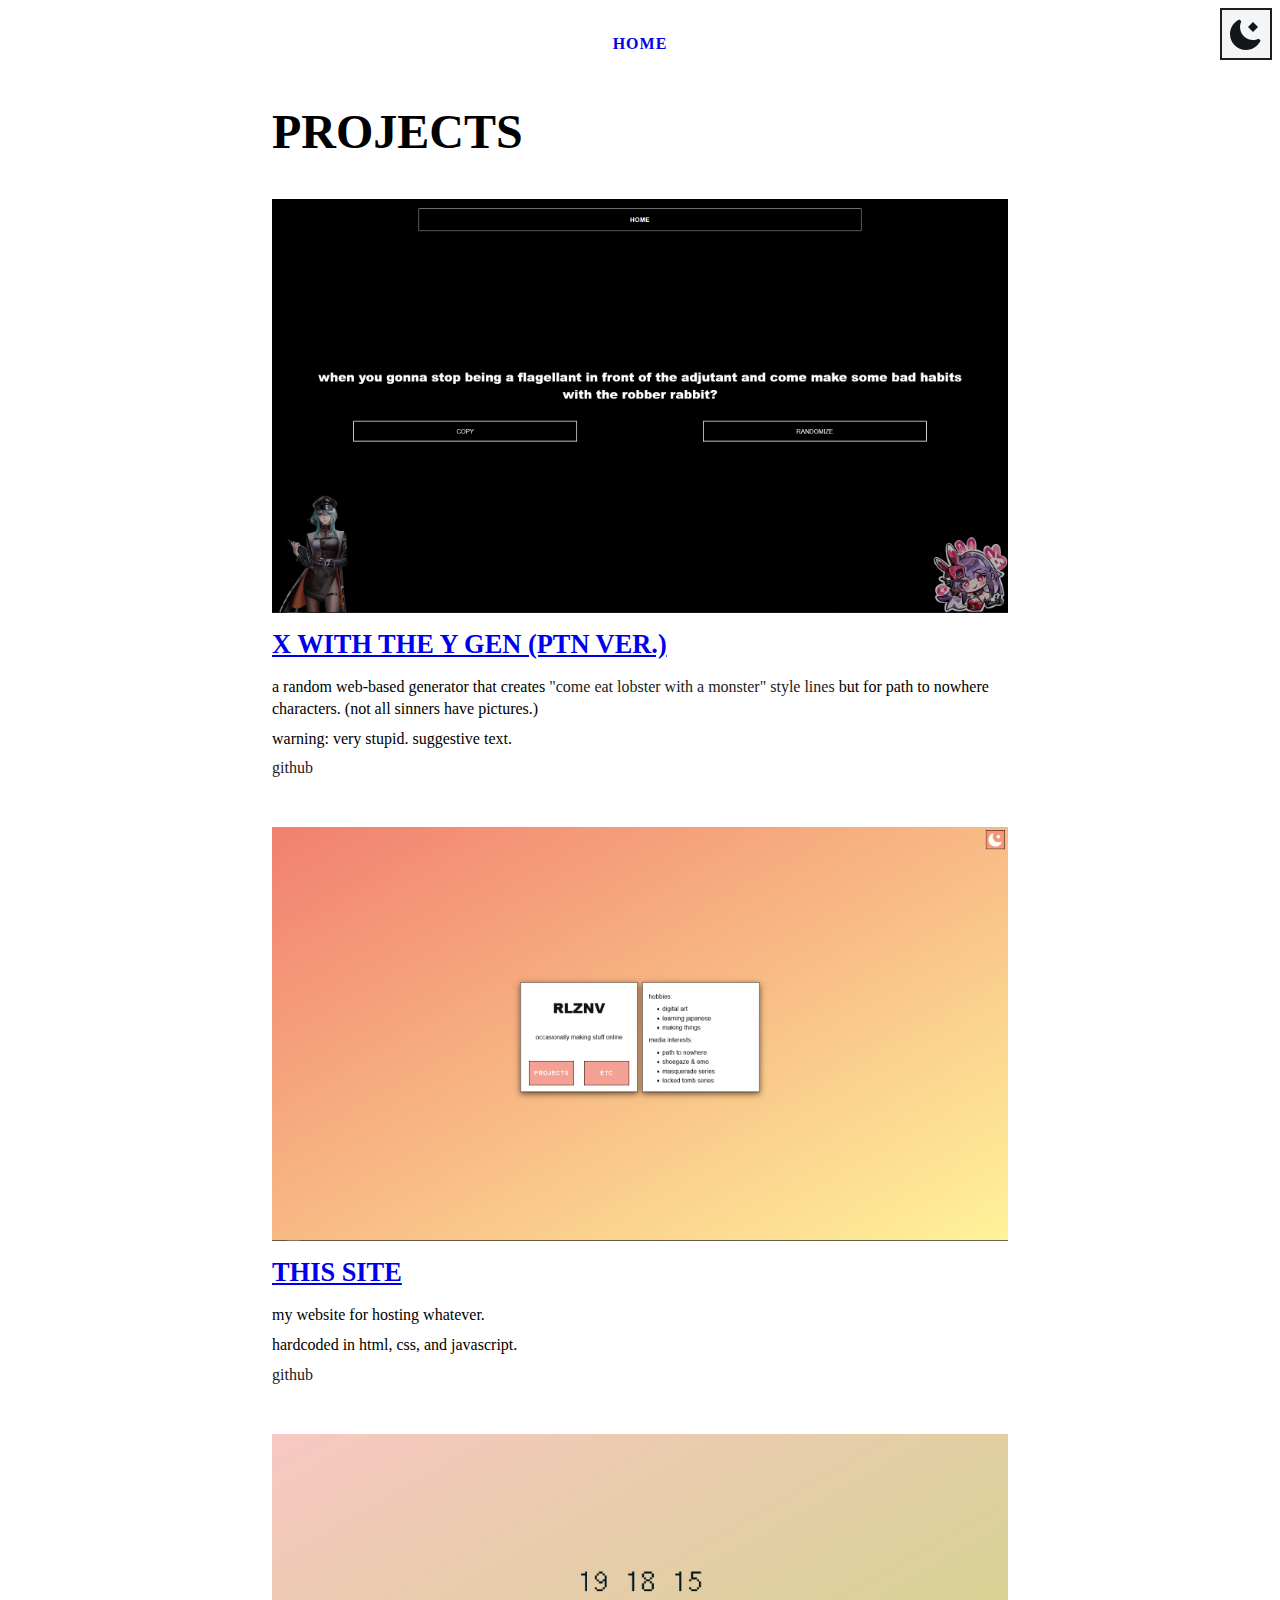
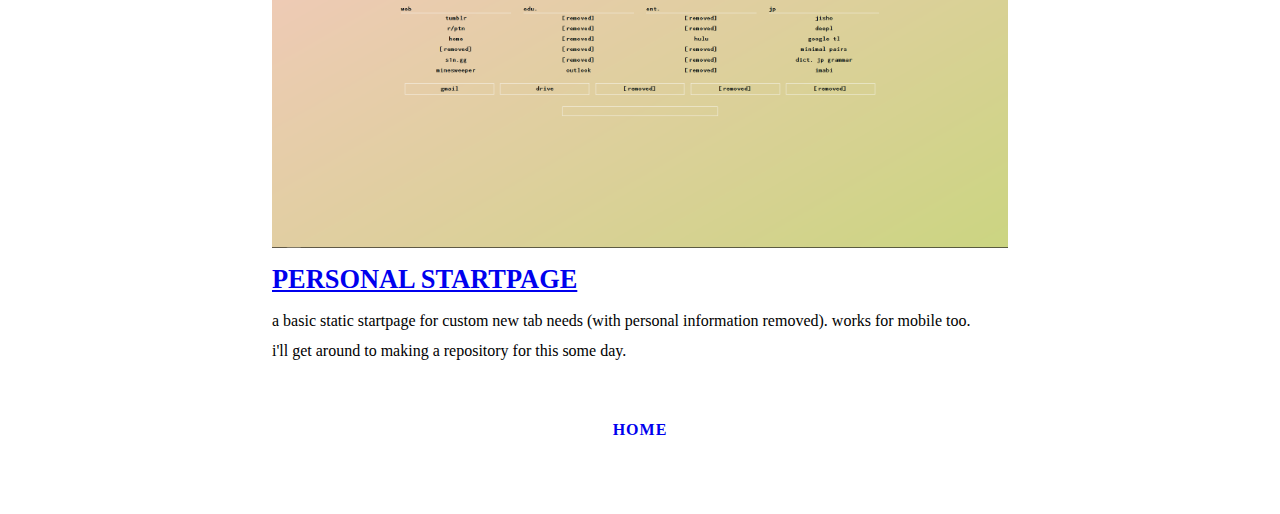
<file: proj.html>
<!DOCTYPE html>

<html lang="en">
  <head>
    <meta charset="UTF-8">
    <title>projects</title>
    <link rel="stylesheet" type="text/css" href="/styles/port.css">
    <link id="theme" rel="stylesheet" type="text/css" href="/styles/light.css">
    <meta name="viewport" content="width=device-width, initial-scale=1">
    <script src="/js/darkmode.js"></script>
    <script src="/js/js-init.js"></script>
  </head>
  
  <body>
  
    <div id="switch" title="Switch themes" onclick="toggleTheme()"></div>
  
    <header>
      <a href="/" class="h-f-button" id="top">Home</a>
    </header>
  
    <main>
      
      <div class="port-container">
      
      <div class="p-item">
        <h1 class="big-txt">Projects</h1>
      </div>
      
      <div class="p-item">
        <img class="p-img" src="/imgs/proj-ptn.png" alt="screenshot of ptn gen web page">
        <h2 class="p-title"><a class="t-link" href="/projects/ptn-gen/">x with the y gen (PTN ver.)</a></h2>
        <p class="p-desc">a random web-based generator that creates <a class="inline-link" href="https://knowyourmeme.com/memes/come-eat-lobster-with-a-monster">"come eat lobster with a monster" style lines</a> but for path to nowhere characters. (not all sinners have pictures.)</p>
        <p class="p-desc">warning: very stupid. suggestive text.</p>
        <p class="p-desc"><a class="inline-link" href="https://github.com/rlznv/ptn-phrases">github</a></p>
      </div>

      <div class="p-item">
        <img class="p-img" src="/imgs/proj-pers.png" alt="screenshot of this site's home page">
        <h2 class="p-title"><a class="t-link" href="/">this site</a></h2>
        <p class="p-desc">my website for hosting whatever.</p>
        <p class="p-desc">hardcoded in html, css, and javascript.</p>
        <p class="p-desc"><a class="inline-link" href="https://github.com/rlznv/rlznv.github.io">github</a></p>
      </div>

      <div class="p-item">
        <img class="p-img" src="/imgs/proj-sp.png" alt="screenshot of a custom browser home page">
        <h2 class="p-title"><a class="t-link" href="/projects/startpage/">Personal startpage</a></h2>
        <p class="p-desc">a basic static startpage for custom new tab needs (with personal information removed). works for mobile too.</p>
        <p class="p-desc">i'll get around to making a repository for this some day.</p>
      </div>
    
      </div>
    
    </main>
  
    <footer>
      <a href="/" class="h-f-button">home</a>
      <a href="#top" id="top-but" title="Back to top"></a>
    </footer>
  
  </body>
  
</html>
</file>
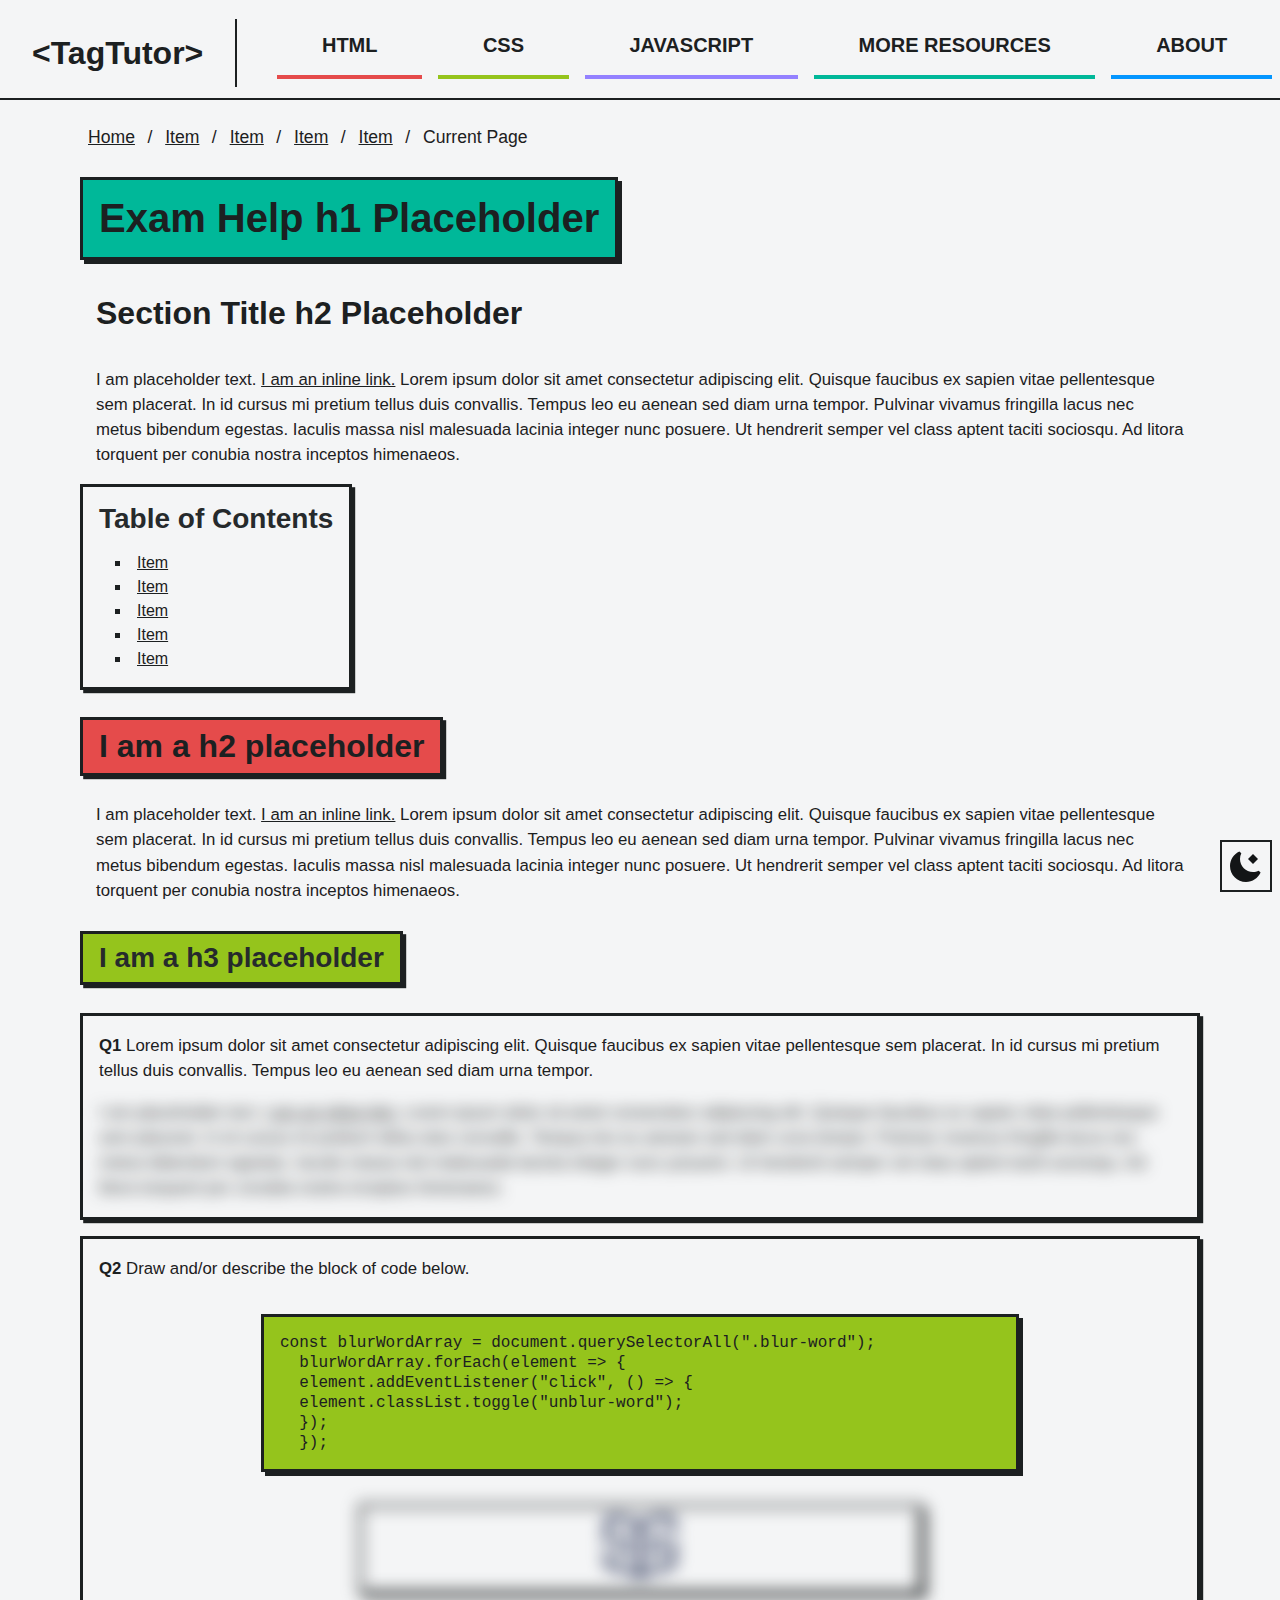
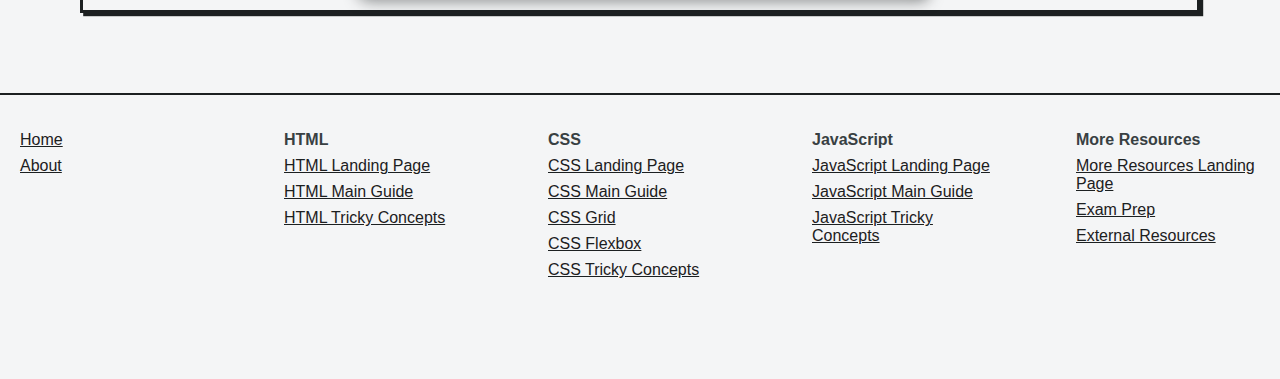
<file: template-exam.html>
<!DOCTYPE html>

<html lang="en">
  <head>
    <meta charset="UTF-8">
    <title>[TITLE]</title>
    <link rel="icon" type="image/x-icon" href="/img/favicon.ico">
    <link rel="stylesheet" type="text/css" href="/styles/base.css">
    <link rel="stylesheet" type="text/css" href="/styles/base-info.css">
    <link rel="stylesheet" id="theme" type="text/css" href="/styles/light.css">
    <meta name="viewport" content="width=device-width, initial-scale=1">
    <script src="/js/js-init.js"></script>
    <script src="/js/darkmode.js"></script>
    <script src="/js/dropmenu.js"></script>
    <script src="/js/hamburger.js"></script>
    <script src="/js/blur.js"></script>
  </head>
  
  <body >

    <header> 
      <a href="/" id="h-name"><h1 id="site-name">&lt;TagTutor&gt;</h1></a>

      <nav id="h-nav" aria-label="desktop-nav">
        <p class="nav-link" id="nav-html">HTML</p>
        <p class="nav-link" id="nav-css">CSS</p>
        <p class="nav-link" id="nav-js">JavaScript</p>
        <p class="nav-link" id="nav-more">More Resources</p>
        <a class="nav-link" id="nav-about" href="/about.html">About</a>
      </nav>

      <nav id="mobile-nav" aria-label="mobile-nav">
        <a class="mobile-link" id="mobile-html" href="/html/">HTML</a>
        <a class="mobile-link" id="mobile-css" href="/css/">CSS</a>
        <a class="mobile-link" id="mobile-js" href="/javascript/">JavaScript</a>
        <a class="mobile-link" id="mobile-more" href="/more/">More Resources</a>
        <a class="mobile-link" id="mobile-about" href="/about.html">About</a>
      </nav>

      <div id="burger" onclick="toggleBurger()"></div>

      <div id="switch" title="Switch themes" onclick="toggleTheme()"></div>

    </header>

    <div id="drop-container">
      <div class="nav-drop" id="html-drop">
        <a class="nav-drop-link" href="/html">HTML Home</a>
        <a class="nav-drop-link" href="/html">HTML Main Guide</a>
        <a class="nav-drop-link" href="/html">HTML Tricky Concepts</a>
      </div>
      <div class="nav-drop" id="css-drop">
        <a class="nav-drop-link" href="/css/">CSS Home</a>
        <a class="nav-drop-link" href="/css">CSS Main Guide</a>
        <a class="nav-drop-link" href="/css">CSS Grid</a>
        <a class="nav-drop-link" href="/css">CSS Flexbox</a>
        <a class="nav-drop-link" href="/css">CSS Tricky Concepts</a>
      </div>
      <div class="nav-drop" id="js-drop">
        <a class="nav-drop-link" href="/javascript">JavaScript Home</a>
        <a class="nav-drop-link" href="/javascript">JavaScript Main Guide</a>
        <a class="nav-drop-link" href="/javascript">JavaScript Tricky Concepts</a>
      </div>
      <div class="nav-drop" id="more-drop">
        <a class="nav-drop-link" href="/more">More Resources Home</a>
        <a class="nav-drop-link" href="/more">Exam Prep</a>
        <a class="nav-drop-link" href="/more">External Resources</a>
      </div>
    </div>

    <main>
      <ul class="breadcrumb">
        <li><a href="/index.html">Home</a></li>
        <li><a href="/html/">Item</a></li>
        <li><a href="/css/">Item</a></li>
        <li><a href="/javascript/">Item</a></li>
        <li><a href="/more/">Item</a></li>
        <li>Current Page</li>
      </ul> 
      
      <h1 class="title-more info-h1">Exam Help h1 Placeholder </h1>
      <section class="info-sect">
        <h2>Section Title h2 Placeholder</h2>
        <p>
          I am placeholder text. <a href="/" class="inline-link external">I am an inline link.</a> Lorem ipsum dolor sit amet consectetur adipiscing elit. Quisque faucibus ex sapien vitae pellentesque sem placerat. In id cursus mi pretium tellus duis convallis. Tempus leo eu aenean sed diam urna tempor. Pulvinar vivamus fringilla lacus nec metus bibendum egestas. Iaculis massa nisl malesuada lacinia integer nunc posuere. Ut hendrerit semper vel class aptent taciti sociosqu. Ad litora torquent per conubia nostra inceptos himenaeos.
        </p>

        <article class="toc-wrapper">
          <h3 class="toc-title">Table of Contents</h3>
          <ul class="toc">
            <li><a class="toc-link" href="#">Item</a></li>
            <li><a class="toc-link" href="#">Item</a></li>
            <li><a class="toc-link" href="#">Item</a></li>
            <li><a class="toc-link" href="#">Item</a></li>
            <li><a class="toc-link" href="#">Item</a></li>
          </ul>
        </article>

        <h2 class="title-html exam-header">I am a h2 placeholder</h2>
        <p>
          I am placeholder text. <a href="/" class="inline-link external">I am an inline link.</a> Lorem ipsum dolor sit amet consectetur adipiscing elit. Quisque faucibus ex sapien vitae pellentesque sem placerat. In id cursus mi pretium tellus duis convallis. Tempus leo eu aenean sed diam urna tempor. Pulvinar vivamus fringilla lacus nec metus bibendum egestas. Iaculis massa nisl malesuada lacinia integer nunc posuere. Ut hendrerit semper vel class aptent taciti sociosqu. Ad litora torquent per conubia nostra inceptos himenaeos.
        </p>

        <h3 class="title-css exam-header">I am a h3 placeholder</h3>
        
        <div class="exam-qa">
          <p class="exam-question">
            <strong>Q1</strong> Lorem ipsum dolor sit amet consectetur adipiscing elit. Quisque faucibus ex sapien vitae pellentesque sem placerat. In id cursus mi pretium tellus duis convallis. Tempus leo eu aenean sed diam urna tempor.
          </p>

         <div class="exam-answer blur-word">
            <p>
              I am placeholder text. <a href="/" class="inline-link external">I am an inline link.</a> Lorem ipsum dolor sit amet consectetur adipiscing elit. Quisque faucibus ex sapien vitae pellentesque sem placerat. In id cursus mi pretium tellus duis convallis. Tempus leo eu aenean sed diam urna tempor. Pulvinar vivamus fringilla lacus nec metus bibendum egestas. Iaculis massa nisl malesuada lacinia integer nunc posuere. Ut hendrerit semper vel class aptent taciti sociosqu. Ad litora torquent per conubia nostra inceptos himenaeos.
            </p>
          </div>
        </div>

        <div class="exam-qa">
          <p class="exam-question">
            <strong>Q2</strong> Draw and/or describe the block of code below.
          </p>
          <div class="code-snippet">
            <pre class="code-text css-code">const blurWordArray = document.querySelectorAll(".blur-word");
  blurWordArray.forEach(element => {
  element.addEventListener("click", () => {
  element.classList.toggle("unblur-word");
  });
  });</pre>
          </div>

         <div class="exam-answer blur-word">
            <figure>
              <img style="height: 5em;" alt=" " src="/img/placeholder.svg">
            </figure>
          </div>
        </div>

      </section>

    </main>

    <footer>
      <div class="f-stack" id="f-h-a">
        <a class="f-link" href="/index.html">Home</a>
        <a class="f-link" href="/about.html">About</a>
      </div>
      
      <div class="f-stack" id="f-html">
        <p class="f-title">HTML</p>
        <a class="f-link" href="/html/">HTML Landing Page</a>
        <a class="f-link" href="/html/">HTML Main Guide</a>
        <a class="f-link" href="/html/">HTML Tricky Concepts</a>
      </div>

      <div class="f-stack" id="f-css">
        <p class="f-title">CSS</p>
        <a class="f-link" href="/css/">CSS Landing Page</a>
        <a class="f-link" href="/css/">CSS Main Guide</a>
        <a class="f-link" href="/css/">CSS Grid</a>
        <a class="f-link" href="/css/">CSS Flexbox</a>
        <a class="f-link" href="/css/">CSS Tricky Concepts</a>
      </div>
      
      <div class="f-stack" id="f-js">
        <p class="f-title">JavaScript</p>
        <a class="f-link" href="/javascript/">JavaScript Landing Page</a>
        <a class="f-link" href="/javascript/">JavaScript Main Guide</a>
        <a class="f-link" href="/javascript/">JavaScript Tricky Concepts</a>
      </div>
      
      <div class="f-stack" id="f-more">
        <p class="f-title">More Resources</p>
        <a class="f-link" href="/more/">More Resources Landing Page</a>
        <a class="f-link" href="/more/">Exam Prep</a>
        <a class="f-link" href="/more/">External Resources</a>
      </div>
    </footer>
  
  </body>
  
</html>
</file>
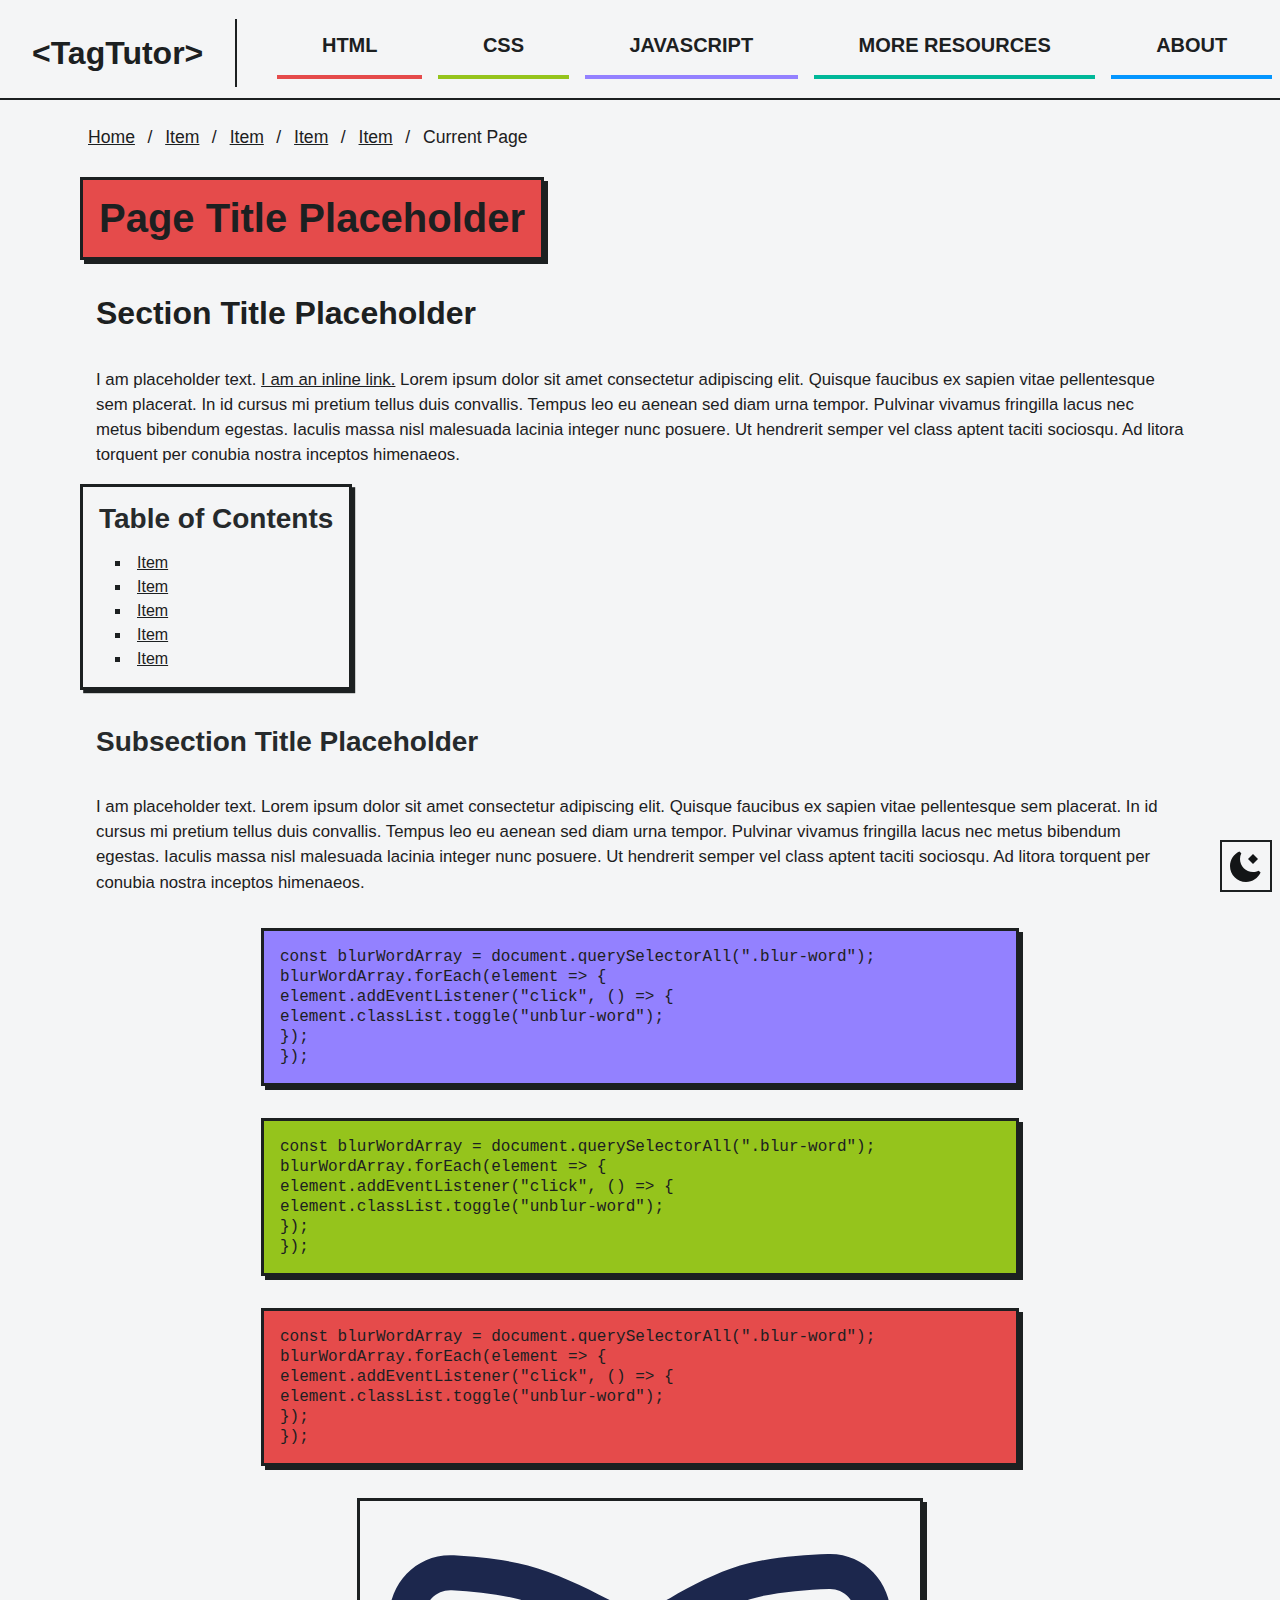
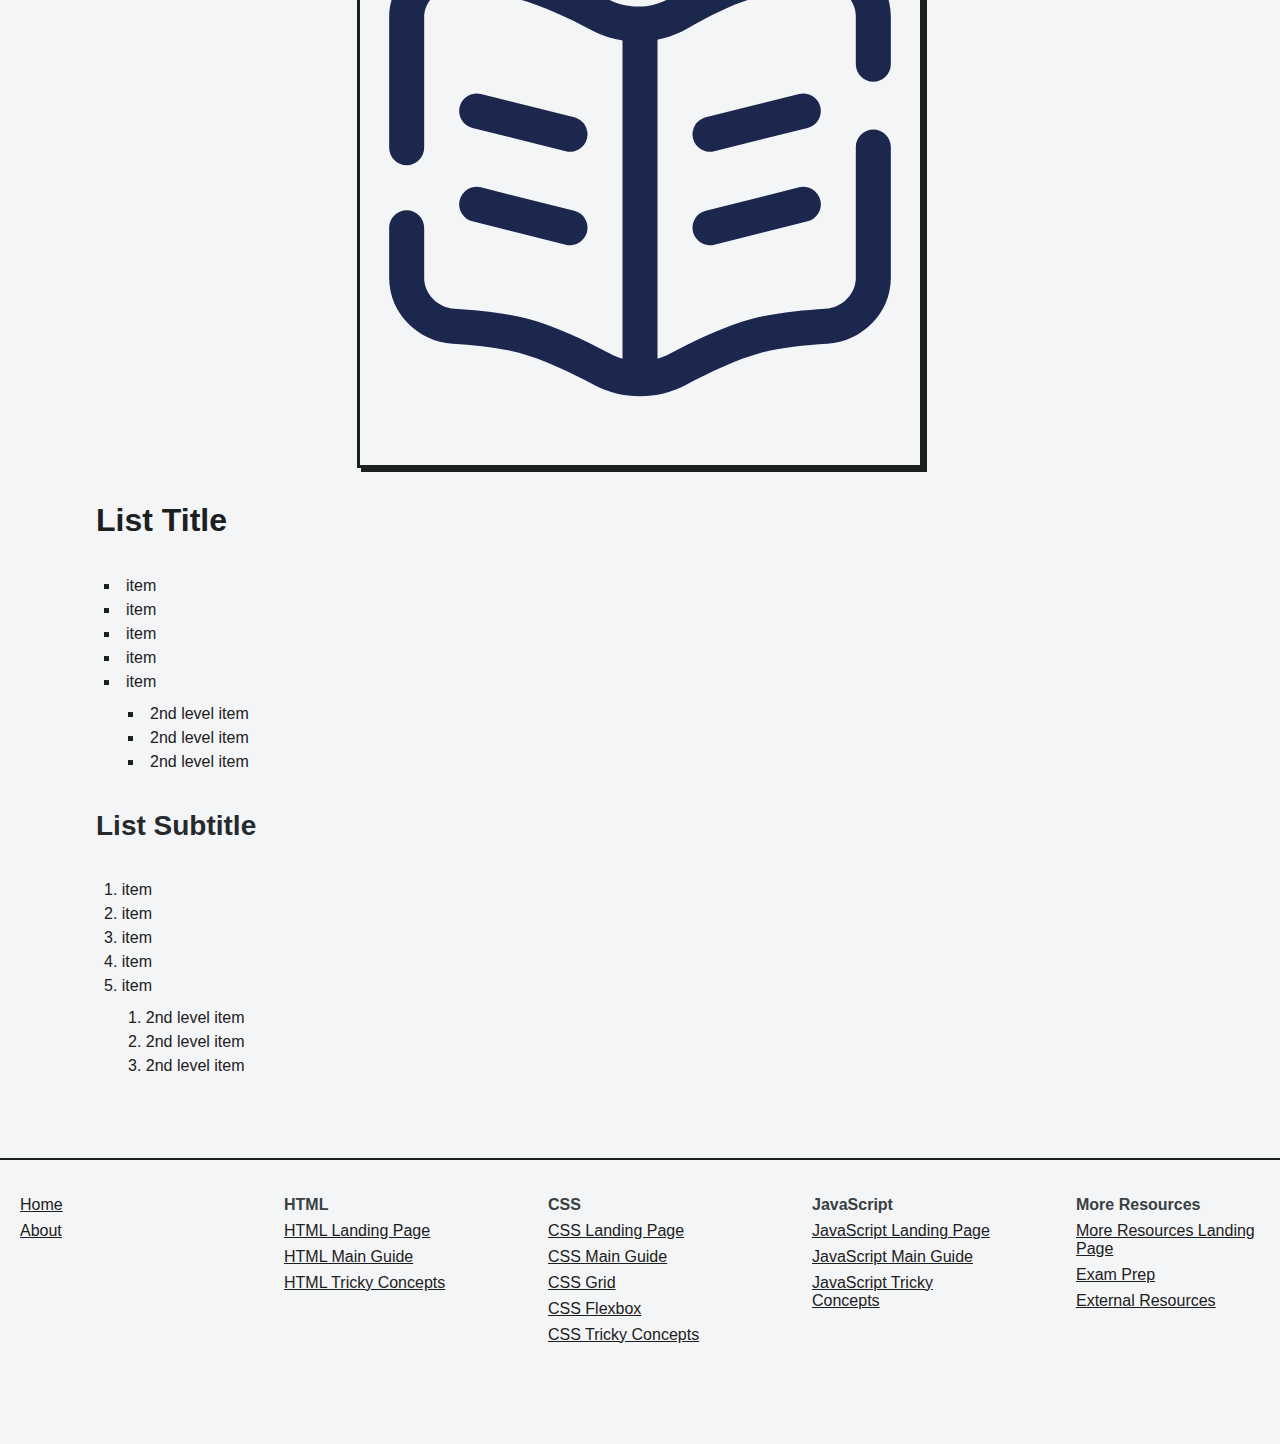
<file: template-info.html>
<!DOCTYPE html>

<html lang="en">
  <head>
    <meta charset="UTF-8">
    <title>[TITLE]</title>
    <link rel="icon" type="image/x-icon" href="/img/favicon.ico">
    <link rel="stylesheet" type="text/css" href="styles/base.css">
    <link rel="stylesheet" type="text/css" href="styles/base-info.css">
    <link rel="stylesheet" id="theme" type="text/css" href="styles/light.css">
    <meta name="viewport" content="width=device-width, initial-scale=1">
    <script src="/js/js-init.js"></script>
    <script src="/js/darkmode.js"></script>
    <script src="/js/dropmenu.js"></script>
    <script src="/js/hamburger.js"></script>
  </head>
  
  <body >

    <header> 
      <a href="/" id="h-name"><h1 id="site-name">&lt;TagTutor&gt;</h1></a>

      <nav id="h-nav" aria-label="desktop-nav">
        <p class="nav-link" id="nav-html">HTML</p>
        <p class="nav-link" id="nav-css">CSS</p>
        <p class="nav-link" id="nav-js">JavaScript</p>
        <p class="nav-link" id="nav-more">More Resources</p>
        <a class="nav-link" id="nav-about" href="/about.html">About</a>
      </nav>

      <nav id="mobile-nav" aria-label="mobile-nav">
        <a class="mobile-link" id="mobile-html" href="/html/">HTML</a>
        <a class="mobile-link" id="mobile-css" href="/css/">CSS</a>
        <a class="mobile-link" id="mobile-js" href="/javascript/">JavaScript</a>
        <a class="mobile-link" id="mobile-more" href="/more/">More Resources</a>
        <a class="mobile-link" id="mobile-about" href="/about.html">About</a>
      </nav>

      <div id="burger" onclick="toggleBurger()"></div>

      <div id="switch" title="Switch themes" onclick="toggleTheme()"></div>

    </header>

    <div id="drop-container">
      <div class="nav-drop" id="html-drop">
        <a class="nav-drop-link" href="/html">HTML Home</a>
        <a class="nav-drop-link" href="/html">HTML Main Guide</a>
        <a class="nav-drop-link" href="/html">HTML Tricky Concepts</a>
      </div>
      <div class="nav-drop" id="css-drop">
        <a class="nav-drop-link" href="/css/">CSS Home</a>
        <a class="nav-drop-link" href="/css">CSS Main Guide</a>
        <a class="nav-drop-link" href="/css">CSS Grid</a>
        <a class="nav-drop-link" href="/css">CSS Flexbox</a>
        <a class="nav-drop-link" href="/css">CSS Tricky Concepts</a>
      </div>
      <div class="nav-drop" id="js-drop">
        <a class="nav-drop-link" href="/javascript">JavaScript Home</a>
        <a class="nav-drop-link" href="/javascript">JavaScript Main Guide</a>
        <a class="nav-drop-link" href="/javascript">JavaScript Tricky Concepts</a>
      </div>
      <div class="nav-drop" id="more-drop">
        <a class="nav-drop-link" href="/more">More Resources Home</a>
        <a class="nav-drop-link" href="/more">Exam Prep</a>
        <a class="nav-drop-link" href="/more">External Resources</a>
      </div>
    </div>

    <main>

      <ul class="breadcrumb">
        <li><a href="/index.html">Home</a></li>
        <li><a href="/html/">Item</a></li>
        <li><a href="/css/">Item</a></li>
        <li><a href="/javascript/">Item</a></li>
        <li><a href="/more/">Item</a></li>
        <li>Current Page</li>
      </ul> 

      <h1 class="info-h1 title-html">Page Title Placeholder</h1>

      <section class="info-sect">
        
        <h2>Section Title Placeholder</h2>
        <p>
          I am placeholder text. <a href="/" class="inline-link external">I am an inline link.</a> Lorem ipsum dolor sit amet consectetur adipiscing elit. Quisque faucibus ex sapien vitae pellentesque sem placerat. In id cursus mi pretium tellus duis convallis. Tempus leo eu aenean sed diam urna tempor. Pulvinar vivamus fringilla lacus nec metus bibendum egestas. Iaculis massa nisl malesuada lacinia integer nunc posuere. Ut hendrerit semper vel class aptent taciti sociosqu. Ad litora torquent per conubia nostra inceptos himenaeos.
        </p>
        <article class="toc-wrapper">
          <h3 class="toc-title">Table of Contents</h3>
          <ul class="toc">
            <li><a class="toc-link" href="#">Item</a></li>
            <li><a class="toc-link" href="#">Item</a></li>
            <li><a class="toc-link" href="#">Item</a></li>
            <li><a class="toc-link" href="#">Item</a></li>
           <li><a class="toc-link" href="#">Item</a></li>
          </ul>
        </article>
        <h3>Subsection Title Placeholder</h3>
        <p>
          I am placeholder text. Lorem ipsum dolor sit amet consectetur adipiscing elit. Quisque faucibus ex sapien vitae pellentesque sem placerat. In id cursus mi pretium tellus duis convallis. Tempus leo eu aenean sed diam urna tempor. Pulvinar vivamus fringilla lacus nec metus bibendum egestas. Iaculis massa nisl malesuada lacinia integer nunc posuere. Ut hendrerit semper vel class aptent taciti sociosqu. Ad litora torquent per conubia nostra inceptos himenaeos.
        </p>
        <div class="code-snippet">
          <pre class="code-text js-code">const blurWordArray = document.querySelectorAll(".blur-word");
blurWordArray.forEach(element => {
element.addEventListener("click", () => {
element.classList.toggle("unblur-word");
});
});</pre>
        </div>
          
        <div class="code-snippet">
          <pre class="code-text css-code">const blurWordArray = document.querySelectorAll(".blur-word");
blurWordArray.forEach(element => {
element.addEventListener("click", () => {
element.classList.toggle("unblur-word");
});
});</pre>
        </div>

        <div class="code-snippet">
          <pre class="code-text html-code">const blurWordArray = document.querySelectorAll(".blur-word");
blurWordArray.forEach(element => {
element.addEventListener("click", () => {
element.classList.toggle("unblur-word");
});
});</pre>
        </div>

        <figure>
          <img alt=" " src="/img/placeholder.svg"> 
        </figure>
        <h2>List Title</h2>
        <ul>
          <li>item</li>
          <li>item</li>
          <li>item</li>
          <li>item</li>
          <li>item
            <ul>
              <li>2nd level item</li>
              <li>2nd level item</li>
              <li>2nd level item</li>
            </ul>
          </li>
        </ul>
        
        <h3>List Subtitle</h3>
        
        <ol>
          <li>item</li>
          <li>item</li>
          <li>item</li>
          <li>item</li>
          <li>item
            <ol>
              <li>2nd level item</li>
              <li>2nd level item</li>
              <li>2nd level item</li>
            </ol>
          </li>
        </ol>
        
      </section>
    </main>

    <footer>
      <div class="f-stack" id="f-h-a">
        <a class="f-link" href="/index.html">Home</a>
        <a class="f-link" href="/about.html">About</a>
      </div>
      
      <div class="f-stack" id="f-html">
        <p class="f-title">HTML</p>
        <a class="f-link" href="/html/">HTML Landing Page</a>
        <a class="f-link" href="/html/">HTML Main Guide</a>
        <a class="f-link" href="/html/">HTML Tricky Concepts</a>
      </div>

      <div class="f-stack" id="f-css">
        <p class="f-title">CSS</p>
        <a class="f-link" href="/css/">CSS Landing Page</a>
        <a class="f-link" href="/css/">CSS Main Guide</a>
        <a class="f-link" href="/css/">CSS Grid</a>
        <a class="f-link" href="/css/">CSS Flexbox</a>
        <a class="f-link" href="/css/">CSS Tricky Concepts</a>
      </div>
      
      <div class="f-stack" id="f-js">
        <p class="f-title">JavaScript</p>
        <a class="f-link" href="/javascript/">JavaScript Landing Page</a>
        <a class="f-link" href="/javascript/">JavaScript Main Guide</a>
        <a class="f-link" href="/javascript/">JavaScript Tricky Concepts</a>
      </div>
      
      <div class="f-stack" id="f-more">
        <p class="f-title">More Resources</p>
        <a class="f-link" href="/more/">More Resources Landing Page</a>
        <a class="f-link" href="/more/">Exam Prep</a>
        <a class="f-link" href="/more/">External Resources</a>
      </div>
    </footer>
  
  </body>
  
</html>
</file>
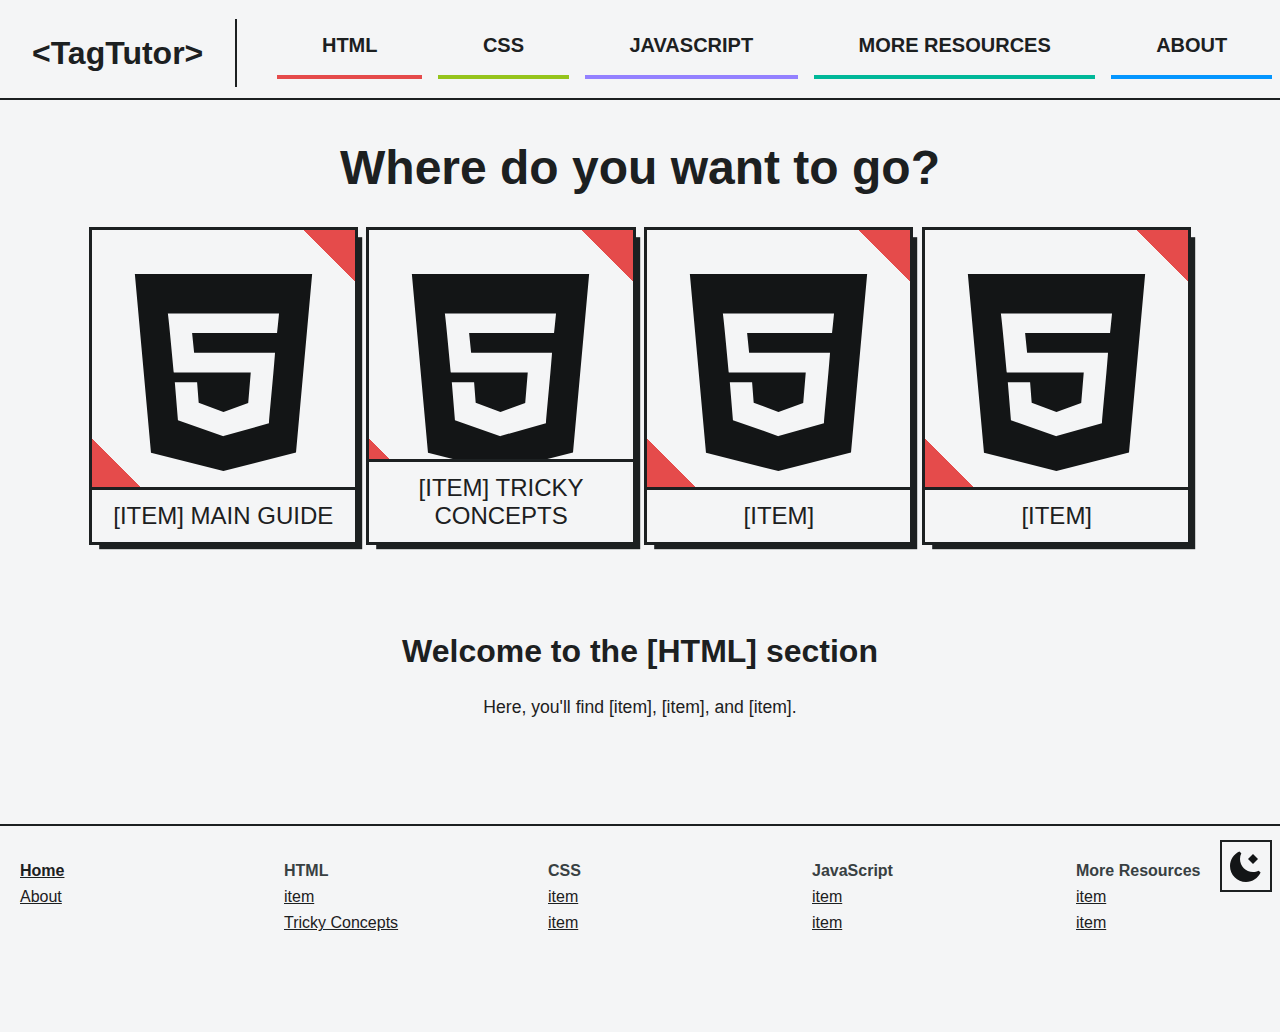
<file: template-landing.html>
<!DOCTYPE html>

<html lang="en">
  <head>
    <meta charset="UTF-8">
    <title>[TITLE]</title>
    <link rel="icon" type="image/x-icon" href="/img/favicon.ico">
    <link rel="stylesheet" type="text/css" href="/styles/base.css">
    <link rel="stylesheet" type="text/css" href="/styles/index-landing.css">
    <link rel="stylesheet" id="theme" type="text/css" href="/styles/light.css">
    <meta name="viewport" content="width=device-width, initial-scale=1">
    <script src="/js/js-init.js"></script>
    <script src="/js/darkmode.js"></script>
    <script src="/js/dropmenu.js"></script>
    <script src="/js/hamburger.js"></script>
  </head>
  
  <body >

    <header> 
      <a href="/" id="h-name"><h1 id="site-name">&lt;TagTutor&gt;</h1></a>

      <nav id="h-nav" aria-label="desktop-nav">
        <p class="nav-link" id="nav-html">HTML</p>
        <p class="nav-link" id="nav-css">CSS</p>
        <p class="nav-link" id="nav-js">JavaScript</p>
        <p class="nav-link" id="nav-more">More Resources</p>
        <a class="nav-link" id="nav-about" href="/about.html">About</a>
      </nav>

      <nav id="mobile-nav" aria-label="mobile-nav">
        <a class="mobile-link" id="mobile-html" href="/html/">HTML</a>
        <a class="mobile-link" id="mobile-css" href="/css/">CSS</a>
        <a class="mobile-link" id="mobile-js" href="/javascript/">JavaScript</a>
        <a class="mobile-link" id="mobile-more" href="/more/">More Resources</a>
        <a class="mobile-link" id="mobile-about" href="/about.html">About</a>
      </nav>

      <div id="burger" onclick="toggleBurger()"></div>

      <div id="switch" title="Switch themes" onclick="toggleTheme()"></div>

    </header>

    <div id="drop-container">
      <div class="nav-drop" id="html-drop">
        <a class="nav-drop-link" href="/html">HTML Home</a>
        <a class="nav-drop-link" href="/html">HTML Main Guide</a>
        <a class="nav-drop-link" href="/html">HTML Tricky Concepts</a>
      </div>
      <div class="nav-drop" id="css-drop">
        <a class="nav-drop-link" href="/css/">CSS Home</a>
        <a class="nav-drop-link" href="/css">CSS Main Guide</a>
        <a class="nav-drop-link" href="/css">CSS Grid</a>
        <a class="nav-drop-link" href="/css">CSS Flexbox</a>
        <a class="nav-drop-link" href="/css">CSS Tricky Concepts</a>
      </div>
      <div class="nav-drop" id="js-drop">
        <a class="nav-drop-link" href="/javascript">JavaScript Home</a>
        <a class="nav-drop-link" href="/javascript">JavaScript Main Guide</a>
        <a class="nav-drop-link" href="/javascript">JavaScript Tricky Concepts</a>
      </div>
      <div class="nav-drop" id="more-drop">
        <a class="nav-drop-link" href="/more">More Resources Home</a>
        <a class="nav-drop-link" href="/more">Exam Prep</a>
        <a class="nav-drop-link" href="/more">External Resources</a>
      </div>
    </div>

    <main>
      <section id="eye-catch">
        <h1 id="landing-text">Where do you want to go?</h1>
        <div id="cards">
          <a href="/html/" class="card-wrapper">
            <div class="card" id="card-html">
              <p class="card-text">[item] Main Guide</p>
            </div>
          </a>
          <a href="/html/" class="card-wrapper">
            <div class="card" id="card-html">
              <p class="card-text">[item] Tricky Concepts</p>
            </div>
          </a>
          <a href="/html/" class="card-wrapper">
            <div class="card" id="card-html">
              <p class="card-text">[item]</p>
            </div>
          </a>
          <a href="/html/" class="card-wrapper">
            <div class="card" id="card-html">
              <p class="card-text">[item]</p>
            </div>
          </a>
        </div>
      </section>
      <section id="blurb">
        <h2>Welcome to the [HTML] section</h2>
        <p>Here, you'll find [item], [item], and [item].</p>
      </section>
    </main>

    <footer>
<!-- footer element will contain: site map nav links (possibly: back to top button) -->
      <div class="f-stack" id="f-h-a">
        <a class="f-link url-current" href="/index.html">Home</a>
        <a class="f-link" href="/about.html">About</a>
      </div>
      
      <div class="f-stack" id="f-html">
        <p class="f-title">HTML</p>
        <a class="f-link" href="/html/">item</a>
        <a class="f-link" href="/html/">Tricky Concepts</a>
      </div>

      <div class="f-stack" id="f-css">
        <p class="f-title">CSS</p>
        <a class="f-link" href="/css/">item</a>
        <a class="f-link" href="/css/">item</a>
      </div>
      
      <div class="f-stack" id="f-js">
        <p class="f-title">JavaScript</p>
        <a class="f-link" href="/javascript/">item</a>
        <a class="f-link" href="/javascript/">item</a>
      </div>
      
      <div class="f-stack" id="f-more">
        <p class="f-title">More Resources</p>
        <a class="f-link" href="/more/">item</a>
        <a class="f-link" href="/more/">item</a>
      </div>
    </footer>
  
  </body>
  
</html>
</file>
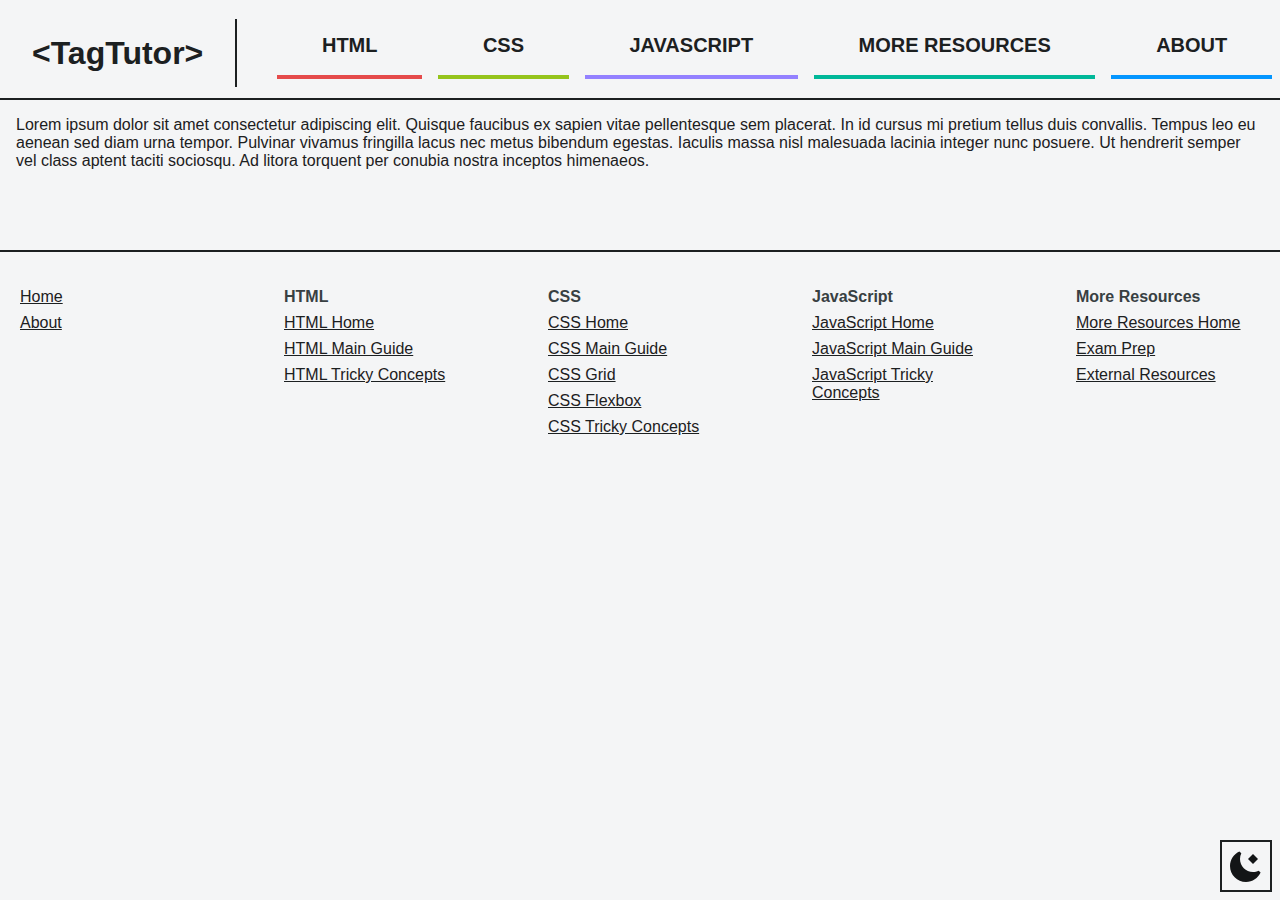
<file: templateDropBurger.html>
<!DOCTYPE html>

<html lang="en">
  <head>
    <meta charset="UTF-8">
    <title>[TITLE]</title>
    <link rel="stylesheet" type="text/css" href="styles/base.css">
    <link rel="stylesheet" id="theme" type="text/css" href="styles/light.css">
    <meta name="viewport" content="width=device-width, initial-scale=1">
    <script src="/js/js-init.js"></script>
    <script src="/js/darkmode.js"></script>
    <script src="/js/dropmenu.js"></script>
    <script src="/js/hamburger.js"></script>
  </head>
  
  <body >

    <header> 
      <a href="/" id="h-name"><h1 id="site-name">&lt;TagTutor&gt;</h1></a>

      <nav id="h-nav">
        <p class="nav-link" id="nav-html">HTML</p>
        <p class="nav-link" id="nav-css">CSS</p>
        <p class="nav-link" id="nav-js">JavaScript</p>
        <p class="nav-link" id="nav-more">More Resources</p>
        <a class="nav-link" id="nav-about" href="/about.html">About</a>
      </nav>

      <nav id="mobile-nav">
        <a class="mobile-link" id="mobile-html" href="/html/">HTML</a>
        <a class="mobile-link" id="mobile-css" href="/css/">CSS</a>
        <a class="mobile-link" id="mobile-js" href="/javascript/">JavaScript</a>
        <a class="mobile-link" id="mobile-more" href="/more/">More Resources</a>
        <a class="mobile-link" id="mobile-about" href="/about.html">About</a>
      </nav>

      <div id="burger" onclick="toggleBurger()"></div>

      <div id="switch" title="Switch themes" onclick="toggleTheme()"></div>

    </header>

    <div id="drop-container">
      <div class="nav-drop" id="html-drop">
        <a class="nav-drop-link" href="/html">HTML Home</a>
        <a class="nav-drop-link" href="/html">HTML Main Guide</a>
        <a class="nav-drop-link" href="/html">HTML Tricky Concepts</a>
      </div>
      <div class="nav-drop" id="css-drop">
        <a class="nav-drop-link" href="/css/">CSS Home</a>
        <a class="nav-drop-link" href="/css">CSS Main Guide</a>
        <a class="nav-drop-link" href="/css">CSS Grid</a>
        <a class="nav-drop-link" href="/css">CSS Flexbox</a>
        <a class="nav-drop-link" href="/css">CSS Tricky Concepts</a>
      </div>
      <div class="nav-drop" id="js-drop">
        <a class="nav-drop-link" href="/javascript">JavaScript Home</a>
        <a class="nav-drop-link" href="/javascript">JavaScript Main Guide</a>
        <a class="nav-drop-link" href="/javascript">JavaScript Tricky Concepts</a>
      </div>
      <div class="nav-drop" id="more-drop">
        <a class="nav-drop-link" href="/more">More Resources Home</a>
        <a class="nav-drop-link" href="/more">Exam Prep</a>
        <a class="nav-drop-link" href="/more">External Resources</a>
      </div>
    </div>

    <main>
    <p>
      Lorem ipsum dolor sit amet consectetur adipiscing elit. Quisque faucibus ex sapien vitae pellentesque sem placerat. In id cursus mi pretium tellus duis convallis. Tempus leo eu aenean sed diam urna tempor. Pulvinar vivamus fringilla lacus nec metus bibendum egestas. Iaculis massa nisl malesuada lacinia integer nunc posuere. Ut hendrerit semper vel class aptent taciti sociosqu. Ad litora torquent per conubia nostra inceptos himenaeos.
    </p>
    </main>

    <footer>
      <div class="f-stack" id="f-h-a">
        <a class="f-link" href="/index.html">Home</a>
        <a class="f-link" href="/about.html">About</a>
      </div>
      
      <div class="f-stack" id="f-html">
        <p class="f-title">HTML</p>
        <a class="f-link" href="/html/">HTML Home</a>
        <a class="f-link" href="/html/">HTML Main Guide</a>
        <a class="f-link" href="/html/">HTML Tricky Concepts</a>
      </div>

      <div class="f-stack" id="f-css">
        <p class="f-title">CSS</p>
        <a class="f-link" href="/css/">CSS Home</a>
        <a class="f-link" href="/css/">CSS Main Guide</a>
        <a class="f-link" href="/css/">CSS Grid</a>
        <a class="f-link" href="/css/">CSS Flexbox</a>
        <a class="f-link" href="/css/">CSS Tricky Concepts</a>
      </div>
      
      <div class="f-stack" id="f-js">
        <p class="f-title">JavaScript</p>
        <a class="f-link" href="/javascript/">JavaScript Home</a>
        <a class="f-link" href="/javascript/">JavaScript Main Guide</a>
        <a class="f-link" href="/javascript/">JavaScript Tricky Concepts</a>
      </div>
      
      <div class="f-stack" id="f-more">
        <p class="f-title">More Resources</p>
        <a class="f-link" href="/more/">More Resources Home</a>
        <a class="f-link" href="/more/">Exam Prep</a>
        <a class="f-link" href="/more/">External Resources</a>
      </div>
    </footer>
  
  </body>
  
</html>
</file>
<file: styles/index.css>
#eye-catch {
    margin: auto;
    max-width: 70rem;
    margin: 3rem auto 4rem auto;
}

main h1#big-text {
    text-align: center;
    font-size: 4.5rem;
    font-weight: 900;
    padding: 0;
    margin: 3rem auto;
}

#cards {
    display: flex;
    justify-content: space-between;
    margin: 0;
    padding: 0;
}

a.card-wrapper {
    display: block;
    padding: 0;
    border: .2rem solid #1c2021;
    width: 23.5%;
    height: 19.5rem;
    text-decoration: none;
}

.card {
    display: flex;
    flex-direction: column;
    align-items: center;
    justify-content: flex-end;
/*    border: 1px solid brown; */
    height: 100%;
    background-position: center 38%, 0 0;
    background-size: 75%, 100%;
    background-repeat: no-repeat;
    transition: box-shadow 0.2s ease, transform 0.1s ease;
}

/* card hover create shadow effect. can inverse so shadow is constant on card, hover removes shadow */
.card:hover {
    box-shadow: 0 0 0 #1c2021;
}

.card:active {
    box-shadow: 0 0 0 #1c2021;
    transition: box-shadow 0.2s ease, transform 0.1s ease;
}

/* .card, [style^="background-"] {
    isolation: isolate;
} excludes card from sandoche's darkmode.js. cannot seem to make card-text not inherit exclusion tho */ 

p.card-text {
    text-align: center;
    color: #1c2021;
    padding: .5em 0 .5em 0;
    width: 100%;
    margin: 0;
    font-size: 1.5rem;
    border-top: .2rem solid #1c2021;
    text-transform: uppercase;
    font-weight: 500;
    background-color: #f4f5f6;
}

/* blurb section */
#blurb {
    display: flex;
    flex-flow: column nowrap;
    max-width: 60rem;
    margin: 0 auto 3em auto;
    padding: 0;
}

#blurb h2 {
    text-align: center;
    font-size: 2.5rem;
    padding: 0;
    margin: 1.5rem auto;
}

#blurb p {
    text-align: center;
    margin: 0 0 1.5rem 0;
    padding: 0;
    line-height: 1.5;
    font-size: 1.1rem;
}

a#fancy-about {
    margin: 0 auto;
}

a#fancy-about {
    display: block;
    text-decoration: none;
    text-transform: uppercase;
    padding: 1rem 1.5rem;
    font-weight: 600;
    transition: box-shadow 0.2s ease, transform 0.1s ease;
}

a#fancy-about:active {
    transition: box-shadow 0.2s ease, transform 0.1s ease;
}

/* 800px media query for laptop/tablet card grid and smaller screens */
@media screen and (max-width: 800px) {
    #eye-catch {
        max-width: 85vw;
        margin: 0 auto 1.5rem auto;
        padding: 0;
    }

    #cards {
        display: grid;
        grid-template-columns: 1fr 1fr;
        grid-template-rows: 1fr 1fr;
        justify-items: center;
        align-items: center;
        gap: 2.5%;
        padding-bottom: 3rem;
    }

    a.card-wrapper {
        display: block;
        padding: 0;
        width: 98%;
        height: 15rem;
        text-decoration: none;
        margin: auto;
    }

    p.card-text {
        font-size: 1.25rem;
    }

    main h1#big-text {
        text-align: center;
        font-size: 3.4rem;
        font-weight: 900;
        padding: 0;
        margin: .25rem 0 1rem 0;
    }

    #blurb {
        display: flex;
        flex-flow: column nowrap;
        max-width: 85vw; /* match with #eye-catch max-width */
        margin: 0 auto 3em auto;
        padding: 0;
    }
}
</file>
<file: styles/light.css>
#switch {
    background-image: url("/img/moon.svg");
    height: 3rem;
    width: 3rem; 
    background-color: #f4f5f6;
    background-repeat: no-repeat;
    background-size: 2em 2em;
    background-position: center;
    position: fixed;
    bottom: .5rem;
    right: .5rem;
    border: .15rem solid #1c2021;
    transition: box-shadow 0.2s ease, transform 0.1s ease;
}

#switch:hover {
    cursor: pointer;
    background-color: #5465FF;
    box-shadow: .25rem .25rem 0 #1c2021;
}

#switch:active {
    box-shadow: 0 0 0 #1c2021;
    transition: box-shadow 0.2s ease, transform 0.1s ease;
}

.f-title {
    color: #384042;
} 

a.inline-link {
    color: #1c2021;
}

a.inline-link:hover {
    color: #f4f5f6;
}

a.inline-link.external:hover {
    color: #f4f5f6;
    background-color: #1c2021;
}

/* index page */

h1#big-text {
    color: #1c2021;
    box-shadow: .2rem .2rem 0 #1c2021;
    border: .2rem solid #1c2021;
}

.card {
    box-shadow: .45rem .45rem 0 #1c2021;
}

#card-html {
    background-image: url(/img/html-card.svg), linear-gradient(45deg, #e54b4b 0%,#e54b4b 18%, rgba(0, 0, 0, 0) 18%, rgba(0, 0, 0, 0) 91%, #e54b4b 91%);
}

#card-css {
    background-image: url(/img/css-card.svg), linear-gradient(45deg, #95C41C 0%,#95C41C 18%, rgba(0, 0, 0, 0) 18%, rgba(0, 0, 0, 0) 91%, #95C41C 91%);
}

#card-js {
    background-image: url(/img/js-card.svg), linear-gradient(45deg, #9381ff 0%,#9381ff 18%, rgba(0, 0, 0, 0) 18%, rgba(0, 0, 0, 0) 91%, #9381ff 91%);
}

#card-more {
    background-image: url(/img/more-card.svg), linear-gradient(45deg, #00B899 0%,#00B899 18%, rgba(0, 0, 0, 0) 18%, rgba(0, 0, 0, 0) 91%, #00B899 91%);
}

a#fancy-about {
    color: #1c2021;
    border: .2rem solid #1c2021;
    background-image: linear-gradient(45deg, #0496FF 0%,#0496FF 10%, rgba(0, 0, 0, 0) 10%, rgba(0, 0, 0, 0) 90%, #0496FF 90%);
    box-shadow: .2rem .2rem 0 #1c2021;
}

a#fancy-about:hover {
    color: #f4f5f6;
    background-color: #0496FF;
    box-shadow: 0 0 0 #1c2021;
}

a#fancy-about:active {
    box-shadow: 0 0 0 #1c2021;
}

/* base-info */

main h1.info-h1 {
    border: .2rem solid #1c2021;
    box-shadow: .25rem .25rem 0 #1c2021;
}

.code-text {
    border: .2rem solid #1c2021;
    box-shadow: .25rem .25rem 0 #1c2021;
}

.js-code {
    background-color: #9381ff;
}

figure {
    border: .2rem solid #1c2021;
    box-shadow: .25rem .25rem 0 #1c2021;
}
.css-code {
    background-color: #95C41C;
}

.html-code {
    background-color: #e54b4b;
}

.info-sect h3 {
    color: #262A2C;
}

/* breadcrumb */
ul.breadcrumb li a {
    color: #1c2021;
}

/* table of contents */
.toc-wrapper {
    background-color: #f4f5f6;
    border: .2rem solid #1c2021;
    box-shadow: .2rem .2rem 0 #1c2021;
}

ul.toc li a {
    color: #1c2021;
}

ul.toc li a:hover {
    color: #f4f5f6;
    background-color: #1c2021;
}

/* exam page */
.exam-header {
    border: .2rem solid #1c2021;
    box-shadow: .2rem .2rem 0 #1c2021;
    width: fit-content;
}

.exam-qa {
    border: .2rem solid #1c2021;
    box-shadow: .2rem .2rem 0 #1c2021;
}

/* landing pages cards */
.mainguide.card-html {
    background-image: url(/img/mainguide.svg), linear-gradient(45deg, #e54b4b 0%,#e54b4b 18%, rgba(0, 0, 0, 0) 18%, rgba(0, 0, 0, 0) 91%, #e54b4b 91%);
}

.tricky.card-html {
    background-image: url(/img/tricky.svg), linear-gradient(45deg, #e54b4b 0%,#e54b4b 18%, rgba(0, 0, 0, 0) 18%, rgba(0, 0, 0, 0) 91%, #e54b4b 91%);
}

.mainguide.card-css {
    background-image: url(/img/mainguide.svg), linear-gradient(45deg, #95C41C 0%,#95C41C 18%, rgba(0, 0, 0, 0) 18%, rgba(0, 0, 0, 0) 91%, #95C41C 91%);
}

.tricky.card-css {
    background-image: url(/img/tricky.svg), linear-gradient(45deg, #95C41C 0%,#95C41C 18%, rgba(0, 0, 0, 0) 18%, rgba(0, 0, 0, 0) 91%, #95C41C 91%);
}

.flexbox.card-css {
    background-image: url(/img/flexbox.svg), linear-gradient(45deg, #95C41C 0%,#95C41C 18%, rgba(0, 0, 0, 0) 18%, rgba(0, 0, 0, 0) 91%, #95C41C 91%);
}

.grid.card-css {
    background-image: url(/img/grid.svg), linear-gradient(45deg, #95C41C 0%,#95C41C 18%, rgba(0, 0, 0, 0) 18%, rgba(0, 0, 0, 0) 91%, #95C41C 91%);
}

.mainguide.card-js {
    background-image: url(/img/mainguide.svg), linear-gradient(45deg, #9381ff 0%,#9381ff 18%, rgba(0, 0, 0, 0) 18%, rgba(0, 0, 0, 0) 91%, #9381ff 91%);
}

.tricky.card-js {
    background-image: url(/img/tricky.svg), linear-gradient(45deg, #9381ff 0%,#9381ff 18%, rgba(0, 0, 0, 0) 18%, rgba(0, 0, 0, 0) 91%, #9381ff 91%);
}

.exam-prep.card-more {
    background-image: url(/img/exam.svg), linear-gradient(45deg, #00B899 0%,#00B899 18%, rgba(0, 0, 0, 0) 18%, rgba(0, 0, 0, 0) 91%, #00B899 91%);
}

.external-res.card-more {
    background-image: url(/img/tools.svg), linear-gradient(45deg, #00B899 0%,#00B899 18%, rgba(0, 0, 0, 0) 18%, rgba(0, 0, 0, 0) 91%, #00B899 91%);
}
</file>
<file: styles/base.css>
html {
    font-size: 16px;
    font-family: Arial, Helvetica, sans-serif;
}

body {
    color: #1c2021;
    background-color: #f4f5f6;
    position: absolute;
    width: 100%;
    margin-inline: auto;
    left: 0;
    right: 0;
}

header {
    display: flex;
    flex-flow: row wrap;
    width: 100%;
    min-height: 10vh;
    border-bottom: .13rem solid #1c2021;
}

main {
    padding: 0 1rem;
}

figure#h-logo {
    margin: auto;
    height: 10vh;
    width: 10vh;
    padding: 0 2rem;
}

#h-logo img {
    height: 100%;
    width: 100%;
    margin: auto;
    padding: 0;
}

a#h-name {
    color: #1c2021;
    text-decoration: none;
    margin: auto;
}

a#h-name:hover {
    color: #1c2021;
    background-color: none;
    text-decoration: underline;
}

h1#site-name {
    padding: 0 2rem;
    font-size: 2rem;
}

nav#h-nav {
    display: flex;
    flex-flow: row wrap;
    flex-grow: 1;
    justify-content: space-between;
}

#burger {
    display: none;
}

#mobile-nav {
    display: none;
}

/* nav drop down menu. remove rules from #drop-container to make nav-drops push down page */
#drop-container {
    max-height: 12rem;
    padding: 0;
    position: absolute;
    width: 100%;
    margin-inline: auto;
    left: 0;
    right: 0;
}

.nav-drop {
    max-height: 0;
    overflow: hidden;
    display: flex;
    flex-flow: column nowrap;
    justify-content: center;
    align-items: center;
    transition: display .4s ease, max-height .4s ease, backgroud-color .4s ease;
    background-color: #f4f5f6;
}

.nav-drop.active {
    display: flex;
    flex-flow: column nowrap;
    justify-content: center;
    align-items: stretch;
    max-height: 12rem;
    padding: .5rem 0 .5rem 0;
    border-bottom: .15rem solid #1c2021;
    background-color: #f4f5f6;
    transition: display .4s ease, max-height .4s ease, backgroud-color .4s ease;
}

.nav-drop-link {
    color: #1c2021;
    text-decoration: none;
    padding: .5rem;
    font-size: 1.1rem;
    text-align: center;
}

/* decorative line between name and nav links */
nav#h-nav:before {
    content: "";
    background: #1c2021;
    width: 2px;
    height: 4.25rem;
    margin: auto 2rem auto 0;
}

.nav-link {
    text-decoration: none;
    flex-grow: 1;
    text-align: center;
    text-transform: uppercase;
    margin: .5rem .5rem auto .5rem;
    padding: 2vh 0;
    font-weight: 600;
    color: #1c2021;
    font-size: 1.25rem;
    transition: background-color 0.2s ease;
}

.nav-link:hover {
    text-decoration: underline;
    cursor: pointer;
}

/* nav link bottom borders that based on type's category */
#nav-html {
    border-bottom: .3rem solid #e54b4b;
}

#nav-css {
    border-bottom: .3rem solid #95C41C;
}

#nav-js {
    border-bottom: .3rem solid #9381ff;
}

#nav-more {
    border-bottom: .3rem solid #00B899;
}

#nav-about {
    border-bottom: .3rem solid #0496FF;
}

/* any links that go to a specific folder change color based on type's category */
a[href*="/html"]:hover {
    background-color: #e54b4b;
    color: #f4f5f6;
}

a[href*="/css"]:hover {
    background-color: #95C41C;
    color: #f4f5f6;
}

a[href*="/javascript"]:hover {
    background-color: #9381ff;
    color: #f4f5f6;
}

a[href*="/more"]:hover {
    background-color: #00B899;
    color: #f4f5f6;
}

/* will only activate with exact url. use "/" in href pointing to index.html to avoid activating this rule */
a[href="/index.html"]:hover, a[href="/about.html"]:hover {
    background-color: #0496FF;
    color: #f4f5f6;
}

/* footer contains site map */

footer {
    display: flex;
    flex-flow: row wrap;
    margin: 5rem auto;
    justify-content: space-between;
    border-top: .13rem solid #1c2021;
    padding-top: 1rem;
}

.f-stack {
    display: flex;
    flex-flow: column wrap;
    width: 15%;
    padding: 1em 1em;
}

.f-title {
    text-align: left;
    padding: .25em 0 .25em .25em;
    margin: 0;
    font-weight: 600;
} 

a.f-link {
    color:#1c2021;
    text-decoration: underline;
    padding: .25em 0 .25em .25em;
    display: block;
}

/* a class intended to bold current url links. add "url-current" to element's class. do not use for nav links  */
.url-current {
    font-weight: 600;
}

/* fix for header bar */
@media screen and (max-width: 865px) {
    nav#h-nav:before {
        content: none;
    }
    
    header {
        border-bottom: none;
        flex-flow: column nowrap;
    }
}

/* 720 px and smaller media query */
@media screen and (max-width: 720px) {
    header {
        border-bottom: none;
        flex-flow: column nowrap;
        margin: 0;
        padding: 0;
    }

    a#h-name {
        margin: auto;
        padding: 0;
    }

    footer {
        display: grid;
        grid-template-rows: 1fr 1fr;
        grid-template-columns: 1fr 1fr;
        gap: .5rem;
    }

    .f-stack {
        width: auto;
        height: auto;
        margin: 0;
    }

    a.f-link {
        text-decoration: underline;
    }

    nav#h-nav {
        display: none;
    }

    #mobile-nav {
        display: flex;
        flex-flow: column nowrap;
        justify-content: center;
        align-items: center;
        text-align: center;
        background-color: #f4f5f6;
        width: 70vw;
        max-height: 0;
        padding: 0;
        margin: auto;
        position: fixed;
        top: 0;
        bottom: 0;
        left: 0;
        right: 0;
        z-index: 50;
        opacity: 0;
        overflow: hidden;
        transition: opacity .1s ease-in-out, max-height .2s ease, background-color .2s ease;
    }

    #mobile-nav.active {
        display: flex;
        flex-flow: column nowrap;
        justify-content: center;
        align-items: center;
        text-align: center;
        background-color: #f4f5f6;
        width: 70vw;
        max-height: 60vh;
        padding: 0;
        margin: auto;
        position: fixed;
        top: 0;
        bottom: 0;
        left: 0;
        right: 0;
        z-index: 50;
        opacity: 1;
        border: .2rem solid #1c2021;
        box-shadow: .2rem .2rem 0 #1c2021;
        transition: opacity .1s ease-out, max-height .2s ease;
    }

    a.mobile-link {
        color: #1c2021;
        padding: 1rem;
        font-size: 2rem;
        text-decoration: none;
    }

    a.mobile-link:hover {
        text-decoration: underline;
    }

    #burger {
        display: block;
        background-image: url("/img/hamburger.svg");
        height: 3.5rem;
        width: 3.5rem; 
        background-color: #f4f5f6;
        background-repeat: no-repeat;
        background-size: 2.5em 2.5em;
        background-position: center;
        position: fixed;
        top:1rem;
        right:1rem;
        border: .15rem solid #1c2021;
        transition: box-shadow 0.2s ease, transform 0.1s ease;
        cursor: pointer;
        z-index: 51;
    }

    #burger.active {
        display: block;
        background-image: url("/img/exit.svg");
        height: 3.5rem;
        width: 3.5rem; 
        background-color: #f4f5f6;
        background-repeat: no-repeat;
        background-size: 2em 2em;
        background-position: center;
        position: fixed;
        top:1rem;
        right:1rem;
        border: .15rem solid #1c2021;
        transition: opacity .2s ease, max-height .2s ease, background-color .2s ease;
        cursor: pointer;
        z-index: 51;
    }
}
</file>
<file: styles/index-landing.css>
#eye-catch {
    margin: auto;
    max-width: 70rem;
    margin: 3rem auto 4rem auto;
}

/* landing page */
#landing-text {
    border: none;
    box-shadow: none;
    font-size: 3rem;
    text-align: center;
    padding: 0;
    margin: -.5rem 0 2rem 0;
}

#cards {
    display: flex;
    justify-content: space-evenly;
    margin: 0;
    padding: 0;
}

a.card-wrapper {
    display: block;
    padding: 0;
    border: .2rem solid #1c2021;
    width: 23.5%;
    height: 19.5rem;
    text-decoration: none;
}

.card {
    display: flex;
    flex-direction: column;
    align-items: center;
    justify-content: flex-end;
/*    border: 1px solid brown; */
    height: 100%;
    background-position: center 38%, 0 0;
    background-size: 75%, 100%;
    background-repeat: no-repeat;
    transition: box-shadow 0.2s ease, transform 0.1s ease;
}

/* card hover create shadow effect. can inverse so shadow is constant on card, hover removes shadow */
.card:hover {
    box-shadow: 0 0 0 #1c2021;
}

.card:active {
    box-shadow: 0 0 0 #1c2021;
    transition: box-shadow 0.2s ease, transform 0.1s ease;
}

p.card-text {
    text-align: center;
    color: #1c2021;
    padding: .5em 0 .5em 0;
    width: 100%;
    margin: 0;
    font-size: 1.5rem;
    border-top: .2rem solid #1c2021;
    text-transform: uppercase;
    font-weight: 500;
    background-color: #f4f5f6;
}

/* blurb section */
#blurb {
    display: flex;
    flex-flow: column nowrap;
    max-width: 60rem;
    margin: 0 auto 3em auto;
    padding: 0;
}

#blurb h2 {
    text-align: center;
    font-size: 2rem;
    padding: 0;
    margin: 1.5rem auto;
}

#blurb p {
    text-align: center;
    margin: 0 0 1.5rem 0;
    padding: 0;
    line-height: 1.5;
    font-size: 1.1rem;
}

/* 800px media query for laptop/tablet card grid and smaller screens */
@media screen and (max-width: 800px) {
    #eye-catch {
        max-width: 85vw;
        margin: 1rem auto 1.5rem auto;
        padding: 0;
        height: fit-content;
    }

    #landing-text {
        border: none;
        box-shadow: none;
        font-size: 3rem;
        text-align: center;
        padding: 0;
        margin: 2rem 0;
    }    

    #cards {
        display: grid;
        grid-template-columns: 1fr 1fr;
        justify-items: center;
        align-items: center;
        gap: 7%;
        padding-bottom: 3rem;
    }

    a.card-wrapper {
        display: block;
        padding: 0;
        width: 100%;
        height: 15rem;
        text-decoration: none;
        margin: auto;
    }

    p.card-text {
        font-size: 1.25rem;
    }

    #blurb {
        display: flex;
        flex-flow: column nowrap;
        max-width: 85vw; /* match with #eye-catch max-width */
        margin: 0 auto 3em auto;
        padding: 0;
    }
    
}
</file>
<file: projects/startpage/safe.css>
@font-face {
    font-family: CyberpunkWaifus;
    src: url(CyberpunkWaifus.ttf);
}

body {
    background-image: linear-gradient(to bottom right, #f7c8c2, #cbd581);
    background-color: #f7c8c2; /* enable this for pink green gradient */
    /* background: url("bg.jpg") no-repeat center center fixed; enable for picture bg */
    background-size: cover;
    font-size: 1em;
    font-family: CyberpunkWaifus; /* chrome and firefox render this font differently. firefox = more padding */
    overflow: hidden; /* turn to hidden for smaller screens/laptop */
    display: flex;
    height: 100vh;
}

#time{
	font-size: 82px;
	text-align: center;
	color: #02141a;
    margin-bottom: .5rem;
    margin-top: -1.25rem;
}

#container{
    margin: auto;
}

p, li, a{
    color: #00080b;
    padding: 0;
	font-weight: bold;
	letter-spacing: 1px;
}

a{
    display: block;
    text-decoration: none;
    padding: .25em 0 .25em 0;
    text-align: center;
    overflow: hidden;
}

a:hover{
	color: #ffffff;
	background: #f891be;
    
}

.stacks{
    display: flex;
    margin: auto;
    width: 100%;
    text-align: center;
    justify-content: center; 
    margin-bottom: .5em;
}

.stacks p{
    border-bottom: 1px solid #FDFDFD;
    text-align: left;
    margin: 0;
}

.list {
    margin: 0 1em 0 1em; /* space between stacks */
    width: 15vw;
}

.list ul {
    margin: 0; /* spacing purposes */
    padding: 0; /* centering purposes */
}

.list li{
    list-style-type: none;
    margin: 0;
    padding: 0;
    text-align: center;
}

.buttons {
    margin-top: 1rem; 
    text-align: center;
}

.buttons p {
    display: inline-block;
    border: 1px solid #FDFDFD;
    min-width: 18%;
    margin: .25rem .25rem;
    text-align: center;
    overflow: hidden;
    line-height: 1.25rem;
}

.search-bar {
    margin-top: 1.30rem;
}

.search {
    background: rgba(255, 255, 255, 0);
    border: 1px solid #FDFDFD;
    width: 40vw;
    max-width: 400px;
    height: 1.3rem;
}

.search:focus {
    outline: none;
}

form{
	text-align: center;
}

@media screen and (max-width: 900px) {

    body {
        width: 95vw;
        margin: auto;
    }

    .container {
        width: fit-content;
        outline: 1rem solid green;
    }

    .stacks {
        display: grid;
        grid-template-columns: 1fr 1fr;
        grid-template-rows: 1fr 1fr;
        justify-content: center;
        justify-items: center;
        gap: 2rem;
        width: 100%;
    }

    .list {
        max-width: 100%;
        width: auto;
    }

    .buttons {
        display: flex;
        flex-flow: row wrap;
        justify-content: center;
    }

    .buttons p {
        min-width: 30%;
    }

    .search {
        width: 23.5rem;
    }
    
}
</file>
<file: styles/base-info.css>
main {
    max-width: 70rem;
    margin: 0 auto;
}

main h1 {
    font-size: 2.5rem;
    padding: 1rem;
    width: fit-content;
}

.title-html {
    background-color: #e54b4b;
}

.title-css {
    background-color: #95C41C;
}

.title-js {
    background-color: #9381ff;
}

.title-more {
    background-color: #00B899;
}

.info-sect h2 {
    font-size: 2rem;
    padding: .5rem 1rem;
}

.info-sect h3 {
    font-size: 1.75rem;
    padding: .5rem 1rem;
}

.info-sect p {
    font-size: 1.05rem;
    line-height: 1.5;
    padding: 0 1rem;
}

.code-snippet {
    margin: 0 auto;
    padding: 1rem;
}

.code-text {
    white-space: pre-wrap;
    word-wrap: normal;
    word-break: break-word;
    margin: 0 auto;
    padding: 1rem;
    max-width: 45rem;
    line-height: 1.25;
}

figure {
    display: block;
    margin: 1rem auto;
    text-align: center;
    max-width: 50%;
}

img {
    max-width: 100%;
    height: auto;
}

ul {
    margin: .5rem 0;
    padding-left: 1.5rem;
}

ul li {
    list-style-type: square;
    line-height: 1.5;
    padding: 0;
    margin: 0;
    list-style-position: inside;
}

ol {
    margin: .5rem 0;
    padding-left: 1.5rem;
}

ol li {
    line-height: 1.5;
    padding: 0;
    margin: 0;
    list-style-position: inside;
}

/* breadcrumb */
ul.breadcrumb {
    list-style: none;
    margin: 1.5rem 0 1rem .5rem;
    padding: 0;
}
  
ul.breadcrumb li {
    display: inline;
    font-size: 1.1rem;
    padding: 0;
    margin: 0;
}
  
ul.breadcrumb li+li:before {
    padding: .5rem;
    margin: 0;
    content: "/\00a0";
}

ul.breadcrumb li a {
    text-decoration: underline;
    padding: 0;
    margin: 0;
}
  
ul.breadcrumb li a:hover {
    text-decoration: underline;
} 

/* table of contents */
.toc-wrapper {
    width: fit-content;
}

h3.toc-title {
    margin: 1rem 1rem 0 1rem;
    padding: 0;
}

ul.toc {
    width: auto;
    word-wrap: normal;
    margin: 0;
    padding: 1rem;
}

ul.toc li {
    padding: 0 1rem;
    line-height: 1.5;
    list-style-position: inside;
}

/* exam */
.blur-word {
    filter: blur(8px);
    cursor: pointer;
    transition: filter 0.3s ease;
}

.blur-word.unblur-word {
    filter: blur(0);
}

.exam-answer {
    width: 100%;
}

.exam-qa {
    margin: 1rem 0;
    padding: 0;
}

/* more res */
dl {
    padding: 1rem;
}

dd {
    padding: .5rem 0;
}
</file>
<file: styles/port.css>
#switch {
    height: 3rem;
    width: 3rem;
    background-repeat: no-repeat;
    background-size: 2.5em 2.5em;
    background-position: center;
    overflow: hidden;
    position: fixed;
    top: .5rem;
    right: .5rem;
    transition: .15s;
    z-index: 100;
}

#switch:hover {
    cursor: pointer;
}

main {
    display: flex;
    justify-content: center;
}

.port-container {
    max-width: 60vw;
    display: flex;
    flex-flow: column;
}

h1.big-txt {
    margin: 0;
    padding: 0;
    font-size: 3rem;
    font-weight: 900;
    text-transform: uppercase;
}

.p-item {
    display: flex;
    flex-flow: column;
    padding: 1em;
    transition: 1s;
}

.p-img {
    display: block;
    width: 100%;
    align-self: center;
    margin: 0;
    margin-top: .5rem;
}

h2.p-title {
    margin: .6em 0;
    font-weight: 800;
    font-size: 1.65rem;
    text-transform: uppercase;
}

p.p-desc {
    margin: 0 0 .5rem 0;
    line-height: 1.37em;
}

.h-f-button {
    display: block;
    text-align: center;
    width: 60vw;
    margin: 1em auto;
    line-height: 3.5em;
    text-transform: uppercase;
    font-weight: 700;
    letter-spacing: 1px;
}

#top-but {
    display: block;
    margin: 1rem auto;
    height: 1.5rem;
    width: 2rem;
    opacity: .65;
}

#top-but:hover {
    opacity: 1;
}

a {
    text-decoration: none;
    transition: .25s;
}

a.t-link {
    text-decoration: underline;
}


@media screen and (max-width: 720px) { 

    .container {
        max-width: 85vw;
    }

    .h-f-button {
        width: 85vw;
    }

}

@media print {
    
    body {
        font-family: "Times New Roman", serif;
        background-color: white;
        color: black;
    }
    
    h1.big-txt {
        font-size: 2.2rem;
    }
    
    main {
        display: block;
    }
    
    .container {
        width: 100vw;
        display: flex;
        flex-flow: column;
    }
    
    .p-item {
        width: 100vw;
        border: none;
    }
    
    .h-f-button {
        display: none;
    }
   
    h2.p-title {
        text-transform: none;
    }
   
}
</file>
